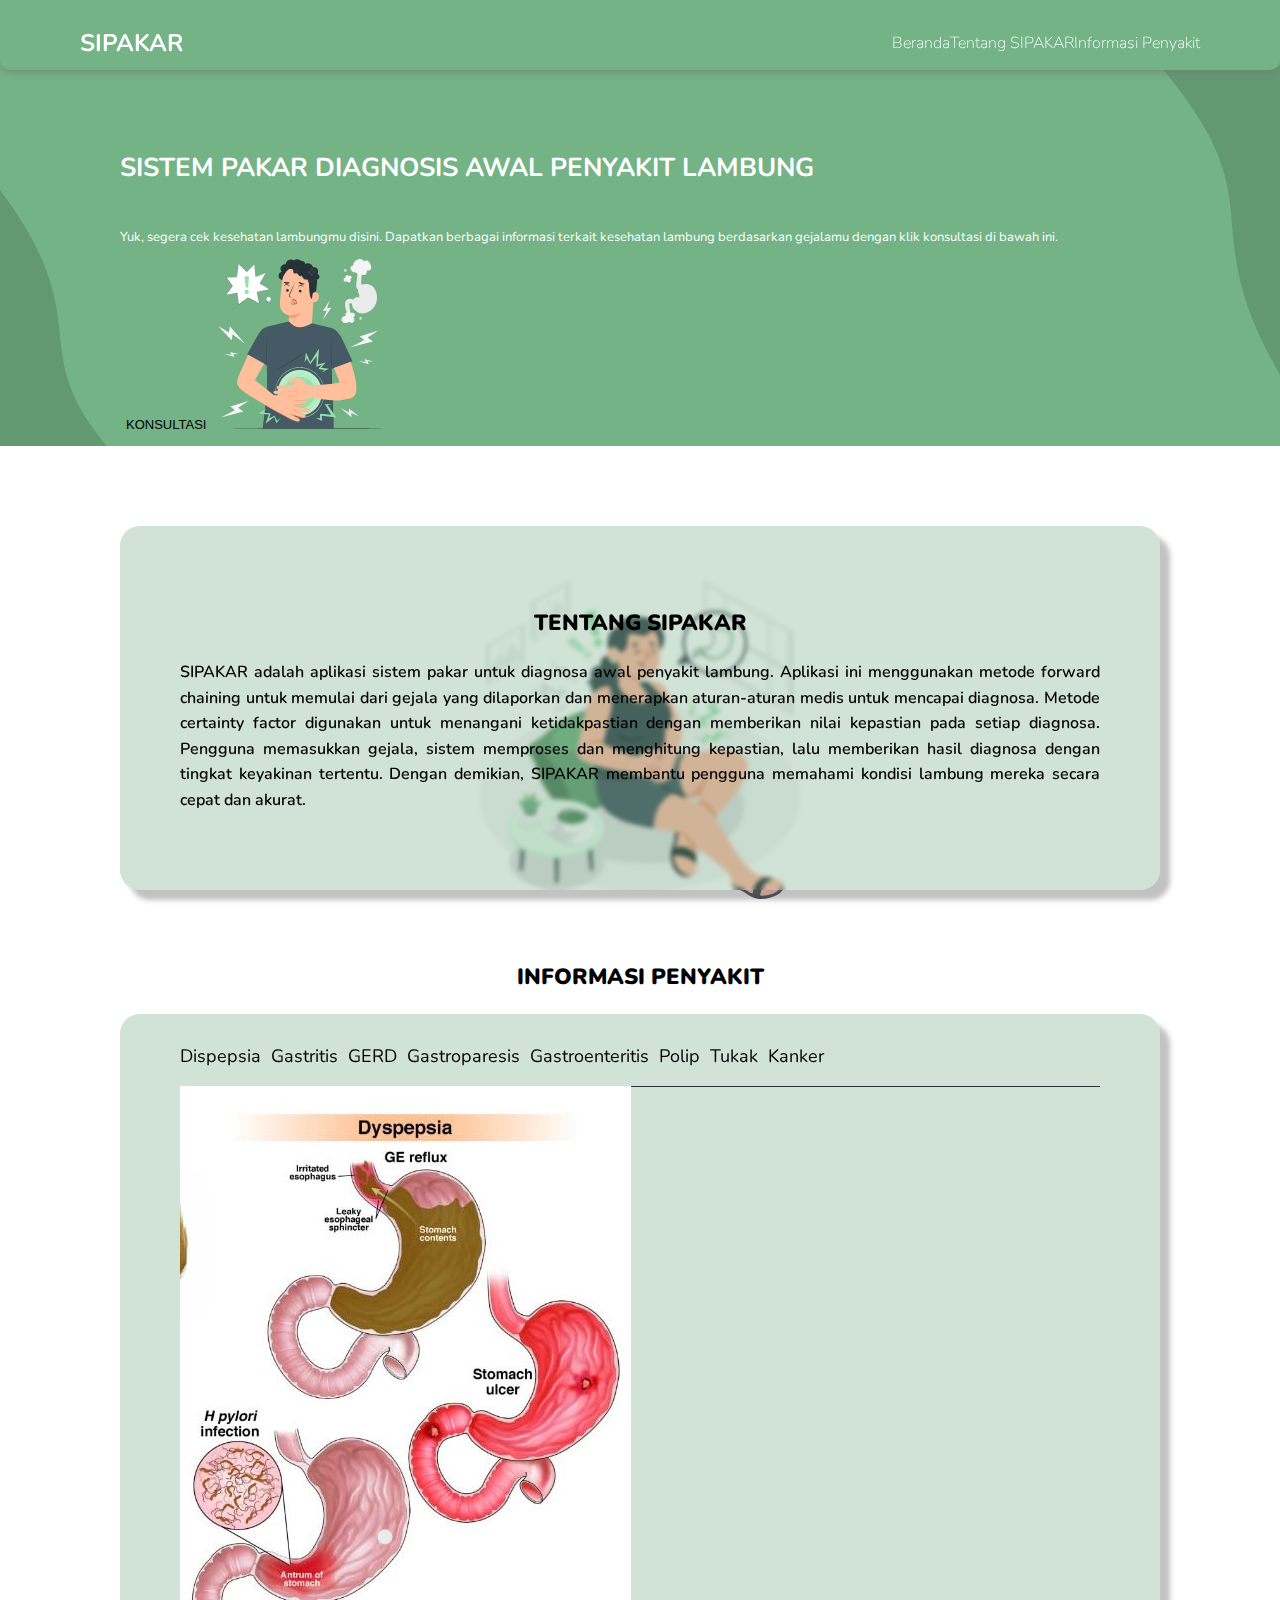
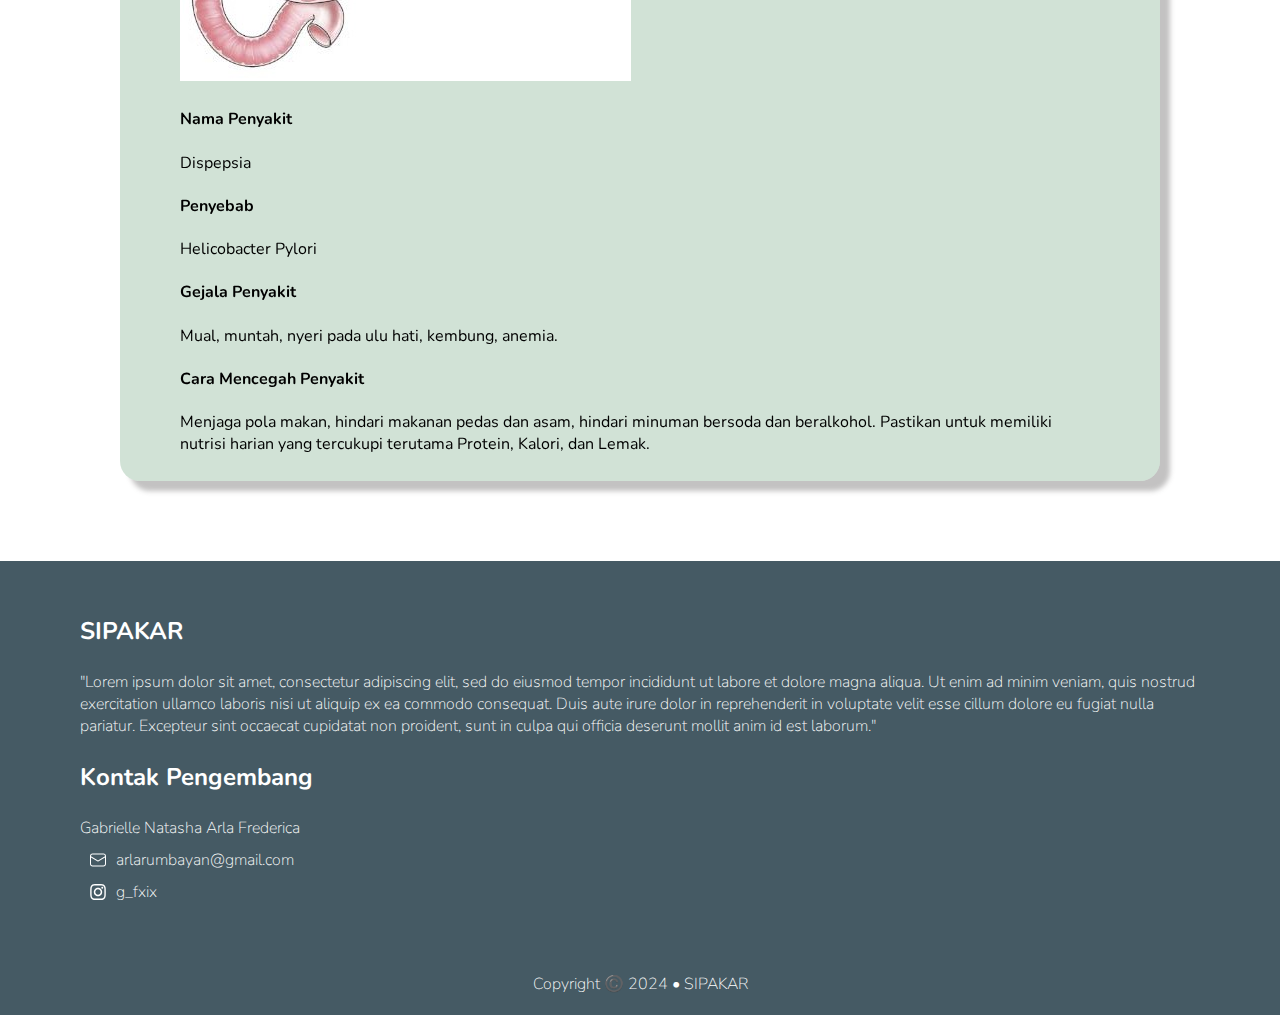
<file: index.html>
<!DOCTYPE html>
<html lang="en">
<head>
    <meta charset="UTF-8">
    <meta name="viewport" content="width=device-width, initial-scale=1.0">
    <style>
        @import url('https://fonts.googleapis.com/css2?family=Nunito:ital,wght@0,200..1000;1,200..1000&display=swap');
        </style>
    <link rel="stylesheet" href="./styles/landingPage.css">
    <title>SIPAKAR</title>
</head>
<body class="landingPage">
    <header>
        <h1>SIPAKAR</h1>
        <button id="burgerButton">
            <img src="./assets/mdi-light_menu.svg" alt="Menu">
        </button>
        <ul class="burgerMenu" id="burgerMenu">
            <li>Beranda</li>
            <hr class="custom-hr">
            <li>Tentang SIPAKAR</li>
            <hr class="custom-hr">
            <li>Informasi Penyakit</li>
        </ul>
    </header>

    <main>
        <div class="beranda">
            <h2>
                SISTEM PAKAR DIAGNOSIS AWAL PENYAKIT LAMBUNG
            </h2>
            <div>
                <p>
                    Yuk, segera cek kesehatan lambungmu disini. Dapatkan berbagai informasi terkait kesehatan lambung berdasarkan gejalamu dengan klik konsultasi di bawah ini.
                </p>
                <div>
                    <button id="btnKonsultasi">
                        <p>
                            KONSULTASI
                        </p>
                    </button>
                    <img src="./assets/pana.svg" alt="">
                </div>
            </div>
            <img src="./assets/Vector 3.svg" alt="" class="vector1">
            <img src="./assets/Vector 3 (1).svg" alt="" class="vector2">
        </div>

        <div class="ttgSIPAKAR">
            <img src="./assets/stomachache.svg" alt="" class="stomachache">
            <div class="tentang">
                <h3>
                    TENTANG SIPAKAR
                </h3>
                <p>
                    SIPAKAR adalah aplikasi sistem pakar untuk diagnosa awal penyakit lambung. Aplikasi ini menggunakan metode forward chaining untuk memulai dari gejala yang dilaporkan dan menerapkan aturan-aturan medis untuk mencapai diagnosa. Metode certainty factor digunakan untuk menangani ketidakpastian dengan memberikan nilai kepastian pada setiap diagnosa. Pengguna memasukkan gejala, sistem memproses dan menghitung kepastian, lalu memberikan hasil diagnosa dengan tingkat keyakinan tertentu. Dengan demikian, SIPAKAR membantu pengguna memahami kondisi lambung mereka secara cepat dan akurat.
                </p>
            </div>
        </div>

        <div class="infopenyakit">
            <h3>
                INFORMASI PENYAKIT
            </h3>
            <div class="barpenyakit">
                <ul class="scroll-container">
                    <li>Dispepsia</li>
                    <li>Gastritis</li>
                    <li>GERD</li>
                    <li>Gastroparesis</li>
                    <li>Gastroenteritis</li>
                    <li>Polip</li>
                    <li>Tukak</li>
                    <li>Kanker</li>
                </ul>
                <hr class="custom-hr">
                <div>
                    <div class="flex1">
                        <img src="./assets/Dispepsia.jpg" alt="">
                        <div>
                            <h4>
                                Nama Penyakit
                            </h4>
                            <p>
                                Dispepsia
                            </p>
                            <h4>
                                Penyebab
                            </h4>
                            <p>
                                Helicobacter Pylori
                            </p>
                            <h4>
                                Gejala Penyakit
                            </h4>
                            <p>
                                Mual, muntah, nyeri pada ulu hati, kembung, anemia.
                            </p>
                        </div>
                    </div>
                    <div class="flex2">
                        <h4>
                            Cara Mencegah Penyakit
                        </h4>
                        <p>
                            Menjaga pola makan, hindari makanan pedas dan asam, hindari minuman bersoda dan beralkohol. Pastikan untuk memiliki nutrisi harian yang tercukupi terutama Protein, Kalori, dan Lemak.
                        </p>
                    </div>
                </div>
            </div>
        </div>
    </main>

    <div id="overlay"></div>

    <footer>
       <div>
        <h3>SIPAKAR</h3>
        <p>
            "Lorem ipsum dolor sit amet, consectetur adipiscing elit, sed do eiusmod tempor incididunt ut labore et dolore magna aliqua. Ut enim ad minim veniam, quis nostrud exercitation ullamco laboris nisi ut aliquip ex ea commodo consequat. Duis aute irure dolor in reprehenderit in voluptate velit esse cillum dolore eu fugiat nulla pariatur. Excepteur sint occaecat cupidatat non proident, sunt in culpa qui officia deserunt mollit anim id est laborum."
        </p>
       </div>
       <div class="kontakPengembang">
        <h3>
            Kontak Pengembang
        </h3>
        <p>
            Gabrielle Natasha Arla Frederica
        </p>
        <ul>
            <li>
                <img src="./assets/icon-mail.svg" alt="">
                <p>
                    arlarumbayan@gmail.com
                </p>
            </li>
        </ul>
        <ul>
            <li>
                <img src="./assets/icon-instagram.svg" alt="">
                <p>
                    g_fxix
                </p>
            </li>
        </ul>
       </div>
       <div class="copyright">
        <p>
            Copyright ©️ 2024 • SIPAKAR 
        </p>
       </div>
    </footer>

    <script src="./functions/landingPage.js"></script>
</body>
</html>
</file>
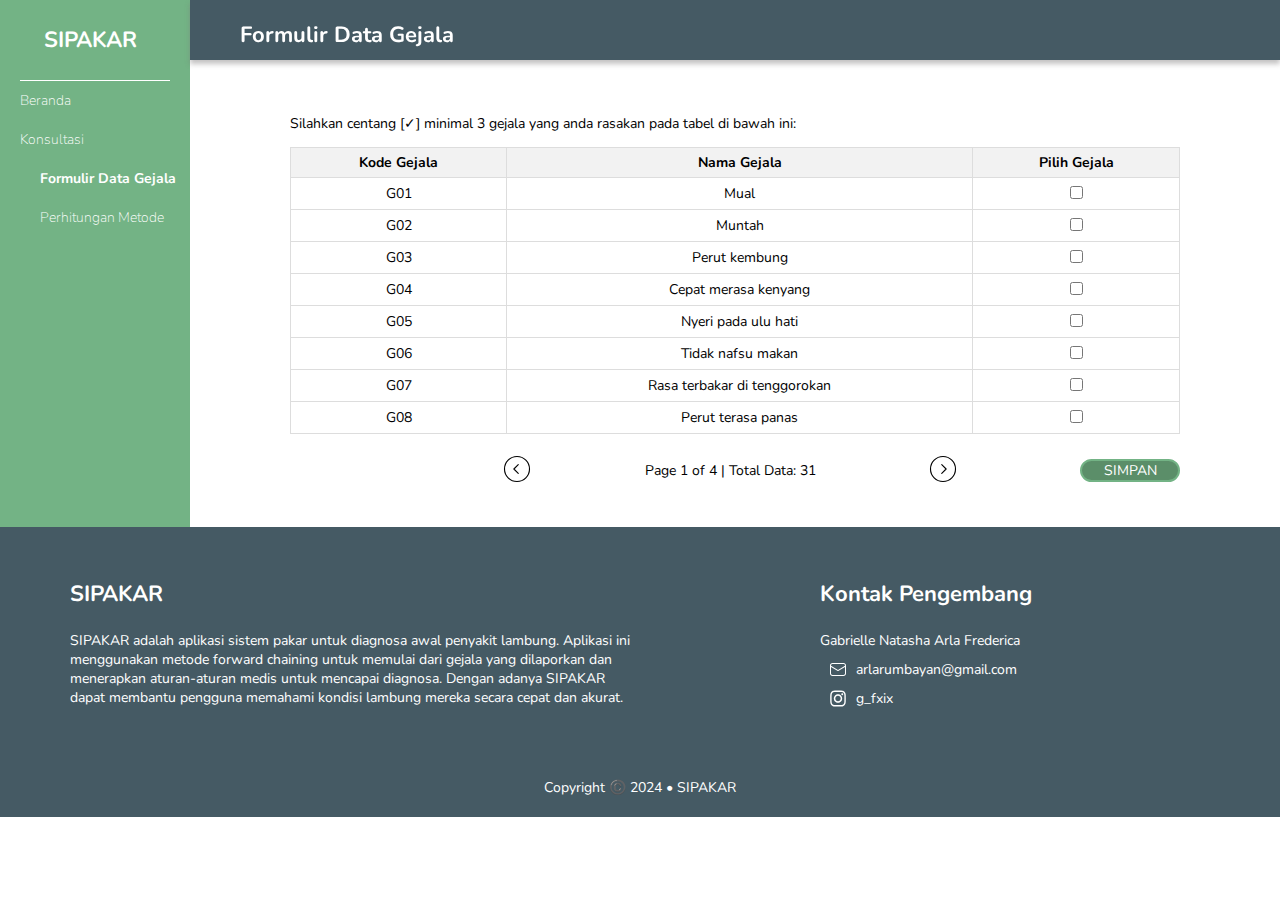
<file: formDataGejala.html>
<!DOCTYPE html>
<html lang="en">
  <head>
    <meta charset="UTF-8" />
    <meta name="viewport" content="width=device-width, initial-scale=1.0" />
    <style>
      @import url("https://fonts.googleapis.com/css2?family=Nunito:ital,wght@0,200..1000;1,200..1000&display=swap");
    </style>
    <title>Formulir Data Gejala</title>
    <link rel="stylesheet" href="./styles/formDataGejala.css" />
  </head>
  <body>
    <div class="container">
      <aside>
        <ul id="sideMenu" class="sideMenu">
          <div class="namaApk">
            <li>SIPAKAR</li>
          </div>
          <hr class="custom-hr" />
          <li class="menu-item" id="btnKeBeranda2">Beranda</li>
          <li class="menu-item" id="btnKeKonsultasi2">Konsultasi</li>
          <div class="subKonsultasi">
            <li class="menu-item" id="btnKeFormDataGejala2">
              Formulir Data Gejala
            </li>
            <li class="menu-item" id="btnKePerhitunganManual2">
              Perhitungan Metode
            </li>
          </div>
        </ul>
      </aside>

      <header>
        <button id="burgerButton">
          <img src="./assets/mdi-light_menu.svg" alt="Menu" />
        </button>
        <ul id="burgerMenu" class="burgerMenu">
          <div class="namaApk">
            <li>SIPAKAR</li>
          </div>
          <hr class="custom-hr" />
          <li class="menu-item" id="btnKeBeranda">Beranda</li>
          <li class="menu-item" id="btnKeKonsultasi">Konsultasi</li>
          <div class="subKonsultasi">
            <li class="menu-item" id="btnKeFormDataGejala">Formulir Data Gejala</li>
            <li class="menu-item" id="btnKePerhitunganManual">
              Perhitungan Metode
            </li>
          </div>
        </ul>
        <h1>Formulir Data Gejala</h1>
      </header>

      <main>
        <p>
          Silahkan centang [✓] minimal 3 gejala yang anda rasakan pada tabel di bawah ini:
        </p>
        <div>
          <table id="tabelDataGejala">
            <thead>
              <tr>
                <th>Kode Gejala</th>
                <th class="left-align">Nama Gejala</th>
                <th>Pilih Gejala</th>
              </tr>
            </thead>
            <tbody></tbody>
          </table>
          <div class="pagination">
            <button id="kosong" type="submit">SIMPAN</button>
            <button id="prev">
              <img src="./assets/iconoir_page-left.svg" alt="" />
            </button>
            <span id="paginationInfo"></span>
            
            <button id="next">
              <img src="./assets/iconoir_page-right.svg" alt="" />
            </button>
            <button id="btnKirim" type="submit">SIMPAN</button>
          </div>
        </div>
      </main>
    </div>

    <div id="overlay"></div>

    <footer>
      <div>
        <div class="isi-footer">
          <div class="footer-sipakar">
            <h3>SIPAKAR</h3>
            <p>
              SIPAKAR adalah aplikasi sistem pakar untuk diagnosa awal penyakit
              lambung. Aplikasi ini menggunakan metode forward chaining untuk
              memulai dari gejala yang dilaporkan dan menerapkan aturan-aturan
              medis untuk mencapai diagnosa. Dengan adanya SIPAKAR dapat
              membantu pengguna memahami kondisi lambung mereka secara cepat dan
              akurat.
            </p>
          </div>
          <div class="kontakPengembang">
            <h3>Kontak Pengembang</h3>
            <p>Gabrielle Natasha Arla Frederica</p>
            <ul>
              <li>
                <img src="./assets/icon-mail.svg" alt="" />
                <p>arlarumbayan@gmail.com</p>
              </li>
            </ul>
            <ul>
              <li>
                <img src="./assets/icon-instagram.svg" alt="" />
                <p>g_fxix</p>
              </li>
            </ul>
          </div>
        </div>
      </div>
      <div class="copyright">
        <p>Copyright ©️ 2024 • SIPAKAR</p>
      </div>
    </footer>

    <script src="./functions/formDataGejala.js"></script>
  </body>
</html>
</file>
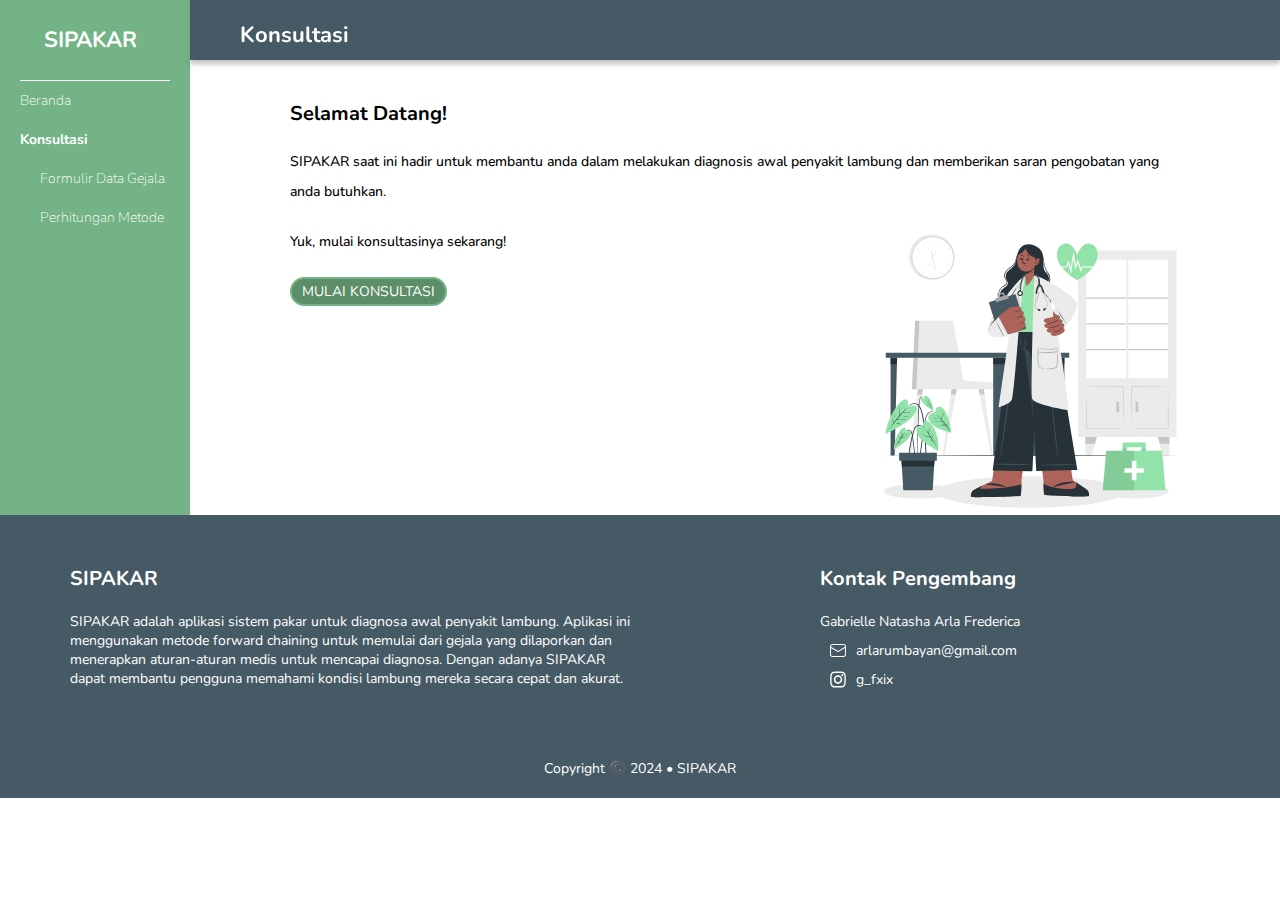
<file: konsultasi.html>
<!DOCTYPE html>
<html lang="en">
<head>
    <meta charset="UTF-8">
    <meta name="viewport" content="width=device-width, initial-scale=1.0">
    <style>
        @import url('https://fonts.googleapis.com/css2?family=Nunito:ital,wght@0,200..1000;1,200..1000&display=swap');
        </style>
    <link rel="stylesheet" href="./styles/konsultasi.css">
    <title>SIPAKAR</title>
</head>
<body>
    <div class="container">
        <aside>
            <ul id="sideMenu" class="sideMenu">
                <div class="namaApk">
                    <li>SIPAKAR</li>
                </div>
                <hr class="custom-hr">
                <li class="menu-item" id="btnKeBeranda2">Beranda</li>
                <li class="menu-item" id="btnKeKonsultasi2">Konsultasi</li>   
                <div class="subKonsultasi">
                    <li class="menu-item" id="btnKeFormDataGejala2">Formulir Data Gejala</li>
                    <li class="menu-item" id="btnKePerhitunganManual2">Perhitungan Metode</li>
                </div>
            </ul>
        </aside>
        
        <header>
            <button id="burgerButton">
                <img src="./assets/mdi-light_menu.svg" alt="Menu">
            </button>
            <ul id="burgerMenu" class="burgerMenu">
                <div class="namaApk">
                    <li>SIPAKAR</li>
                </div>
                <hr class="custom-hr">
                <li class="menu-item" id="btnKeBeranda">Beranda</li>
                <li class="menu-item" id="btnKeKonsultasi">Konsultasi</li>   
                <div class="subKonsultasi">
                    <li class="menu-item" id="btnKeFormDataGejala">Formulir Data Gejala</li>
                    <li class="menu-item" id="btnKePerhitunganManual">Perhitungan Metode</li>
                </div>
            </ul>
            <h1>Konsultasi</h1>
        </header>

        <main>
            <div class="main-body">
                <h2>
                    Selamat Datang!
                </h2>
                <div class="main">
                    <div>
                        <img src="./assets/cuate.svg" alt="">
                    </div>
                    <p>
                        SIPAKAR saat ini hadir untuk membantu anda dalam melakukan diagnosis awal penyakit lambung dan memberikan saran pengobatan yang anda butuhkan.
                    </p>
                    <p>
                        Yuk, mulai konsultasinya sekarang! 
                    </p>
                    <div id="btnKonsultasi" class="button-container">
                        <button class="submit" type="submit">MULAI KONSULTASI</button>
                    </div>
                </div>
                <div class="main2">
                    <p>
                        SIPAKAR saat ini hadir untuk membantu anda dalam melakukan diagnosis awal penyakit lambung dan memberikan saran pengobatan yang anda butuhkan.
                    </p>
                    <div class="isi-main2">
                        <div class="isi-main3"> 
                            <p>
                                Yuk, mulai konsultasinya sekarang! 
                            </p>
                            <div id="btnKonsultasi2" class="button-container">
                                <button class="submit" type="submit">MULAI KONSULTASI</button>
                            </div>
                        </div>
                        <div>
                            <img src="./assets/cuate.svg" alt="">
                        </div>
                    </div>
                </div>
            </div>
        </main>
    </div>

    <div id="overlay"></div>

    <footer>
        <div>
         <div class="isi-footer">
            <div class="footer-sipakar">
             <h3>SIPAKAR</h3>
             <p>
                 SIPAKAR adalah aplikasi sistem pakar untuk diagnosa awal penyakit lambung. Aplikasi ini menggunakan metode forward chaining untuk memulai dari gejala yang dilaporkan dan menerapkan aturan-aturan medis untuk mencapai diagnosa. Dengan adanya SIPAKAR dapat membantu pengguna memahami kondisi lambung mereka secara cepat dan akurat.
             </p>
            </div>
             <div class="kontakPengembang">
                 <h3>
                     Kontak Pengembang
                 </h3>
                 <p>
                     Gabrielle Natasha Arla Frederica
                 </p>
                 <ul>
                     <li>
                         <img src="./assets/icon-mail.svg" alt="">
                         <p>
                             arlarumbayan@gmail.com
                         </p>
                     </li>
                 </ul>
                 <ul>
                     <li>
                         <img src="./assets/icon-instagram.svg" alt="">
                         <p>
                             g_fxix
                         </p>
                     </li>
                 </ul>
             </div>
         </div>
        </div>
        <div class="copyright">
         <p>
             Copyright ©️ 2024 • SIPAKAR 
         </p>
        </div>
     </footer>

    <script src="./functions/konsultasi.js"></script>
</body>
</html>
</file>
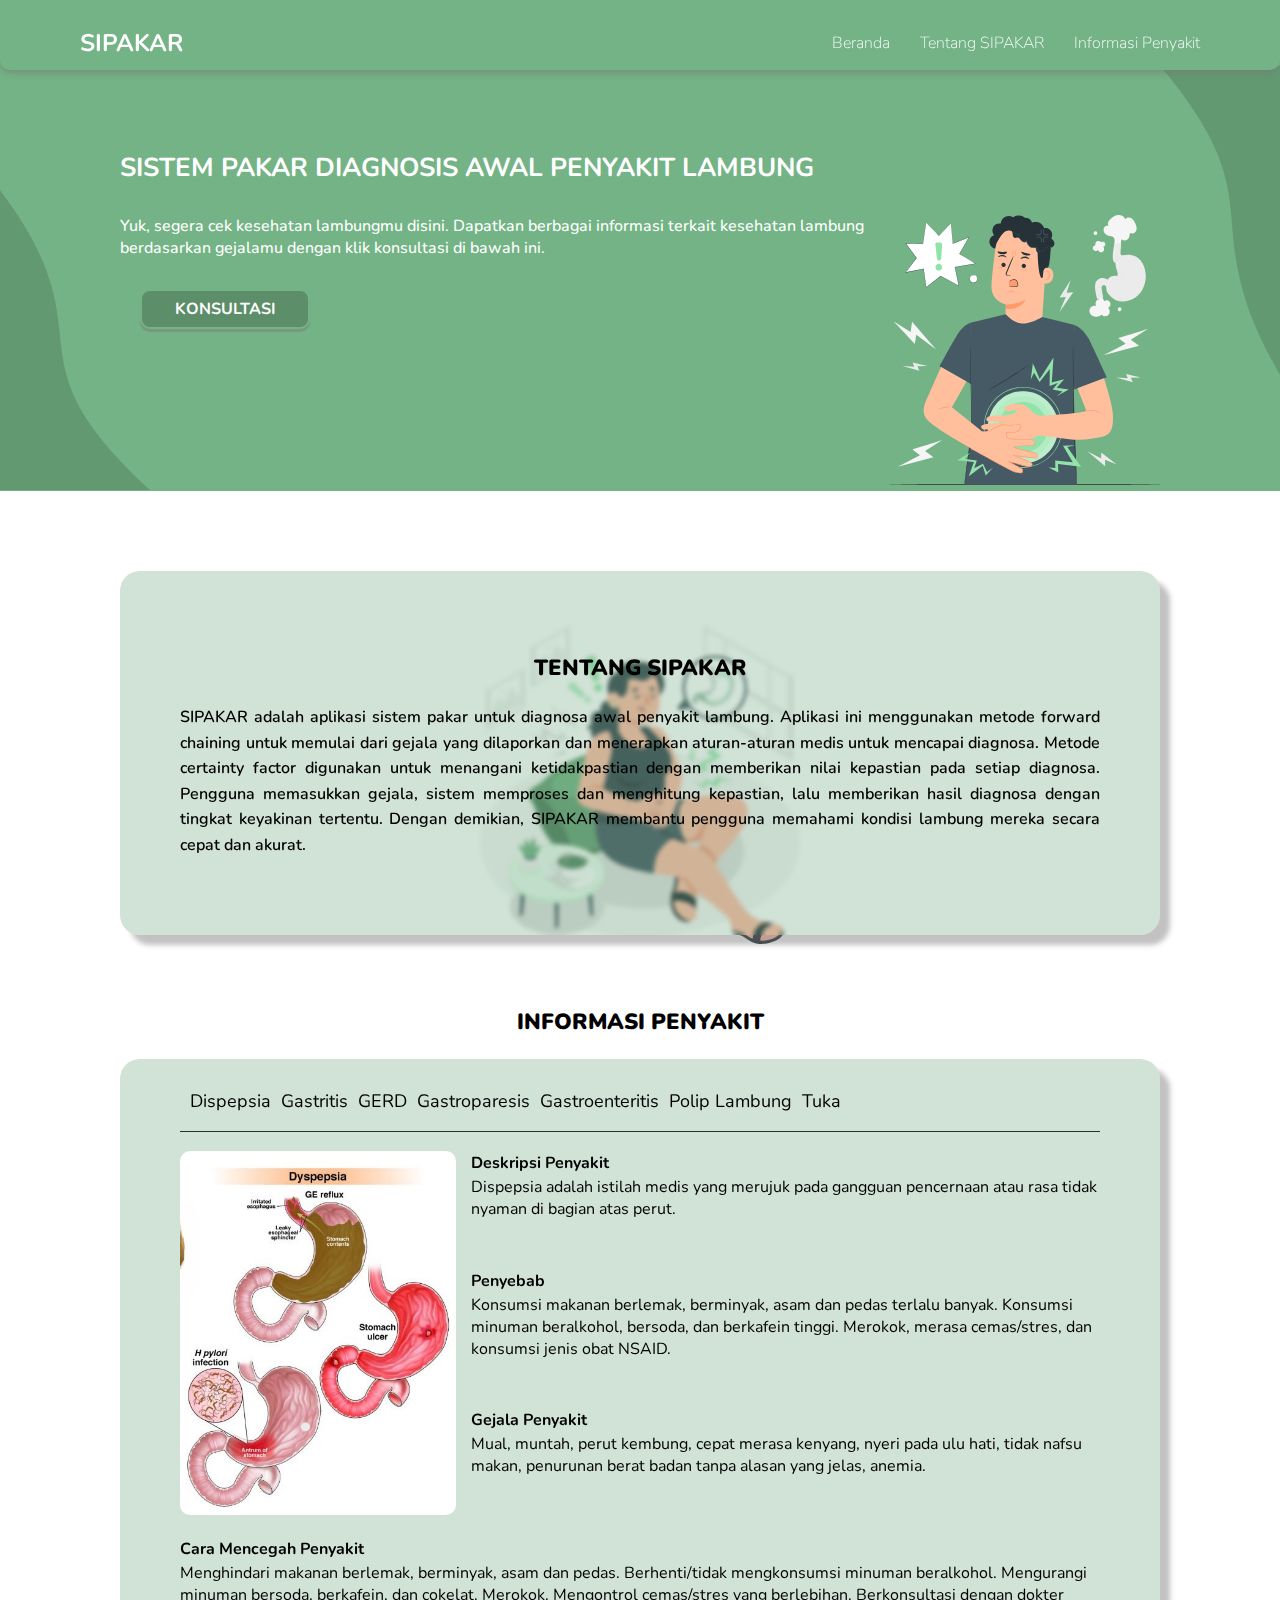
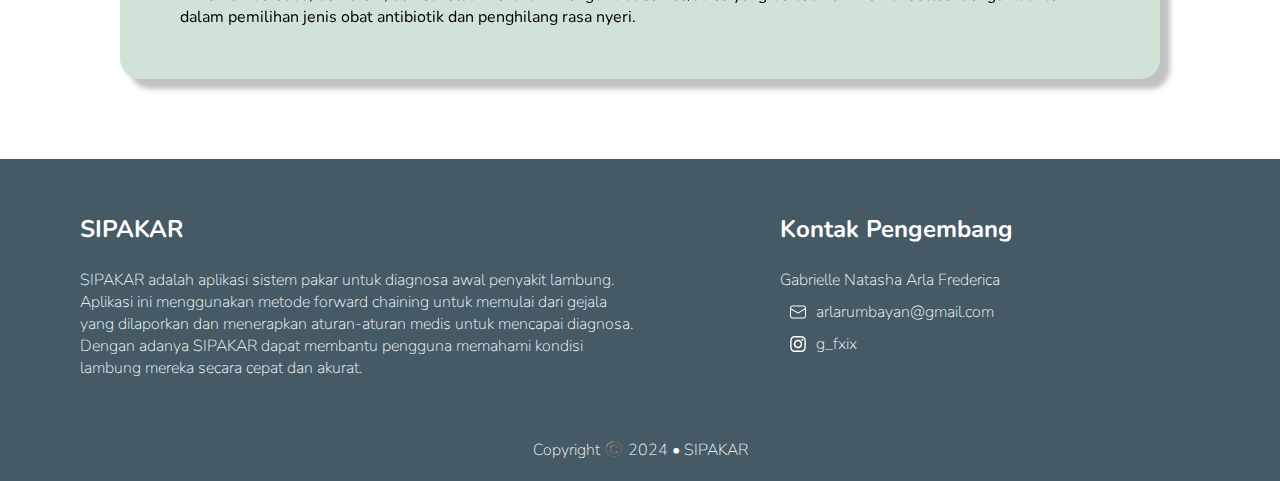
<file: landingPage.html>
<!DOCTYPE html>
<html lang="en">
<head>
    <meta charset="UTF-8">
    <meta name="viewport" content="width=device-width, initial-scale=1.0">
    <style>
        @import url('https://fonts.googleapis.com/css2?family=Nunito:ital,wght@0,200..1000;1,200..1000&display=swap');
        </style>
    <link rel="stylesheet" href="./styles/landingPage.css">
    <title>SIPAKAR</title>
</head>
<body class="landingPage">
    <header>
        <h1>SIPAKAR</h1>
        <button id="burgerButton">
            <img src="./assets/mdi-light_menu.svg" alt="Menu">
        </button>
        <ul class="burgerMenu" id="burgerMenu">
            <a href="#beranda">
                <li>Beranda</li>
            </a>
            <hr class="custom-hr">
            <a href="#ttgSIPAKAR">
                <li>Tentang SIPAKAR</li>
            </a>
            <hr class="custom-hr">
            <a href="#infopenyakit">
                <li>Informasi Penyakit</li>
            </a>
        </ul>
    </header>

    <main>
        <div id="beranda" class="beranda">
            <h2>
                SISTEM PAKAR DIAGNOSIS AWAL PENYAKIT LAMBUNG
            </h2>
            <div class="mobile">
                <p>
                    Yuk, segera cek kesehatan lambungmu disini. Dapatkan berbagai informasi terkait kesehatan lambung berdasarkan gejalamu dengan klik konsultasi di bawah ini.
                </p>
                <div>
                    <button id="btnKonsultasi">
                        <p>
                            KONSULTASI
                        </p>
                    </button>
                    <img src="./assets/pana.svg" alt="">
                </div>
            </div>
            <div class="web">
                <div class="web-body">
                    <p>
                        Yuk, segera cek kesehatan lambungmu disini. Dapatkan berbagai informasi terkait kesehatan lambung berdasarkan gejalamu dengan klik konsultasi di bawah ini.
                    </p>
                    <button id="btnKonsultasi2">
                        <p>
                            KONSULTASI
                        </p>
                    </button>
                </div>
                <div>
                    <img src="./assets/pana.svg" alt="">
                </div>
            </div>
            <img src="./assets/Vector 3.svg" alt="" class="vector1">
            <img src="./assets/Vector 3 (1).svg" alt="" class="vector2">
        </div>

        <div id="ttgSIPAKAR" class="ttgSIPAKAR">
            <img src="./assets/stomachache.svg" alt="" class="stomachache">
            <div class="tentang">
                <h3>
                    TENTANG SIPAKAR
                </h3>
                <p>
                    SIPAKAR adalah aplikasi sistem pakar untuk diagnosa awal penyakit lambung. Aplikasi ini menggunakan metode forward chaining untuk memulai dari gejala yang dilaporkan dan menerapkan aturan-aturan medis untuk mencapai diagnosa. Metode certainty factor digunakan untuk menangani ketidakpastian dengan memberikan nilai kepastian pada setiap diagnosa. Pengguna memasukkan gejala, sistem memproses dan menghitung kepastian, lalu memberikan hasil diagnosa dengan tingkat keyakinan tertentu. Dengan demikian, SIPAKAR membantu pengguna memahami kondisi lambung mereka secara cepat dan akurat.
                </p>
            </div>
        </div>

        <div id="infopenyakit" class="infopenyakit">
            <h3>
                INFORMASI PENYAKIT
            </h3>
            <div class="barpenyakit">
                <ul class="scroll-container">
                    <a href=""></a>
                    <li onclick="showInfo('dispepsia')">Dispepsia</li>
                    <li onclick="showInfo('gastritis')">Gastritis</li>
                    <li onclick="showInfo('gerd')">GERD</li>
                    <li onclick="showInfo('gastroparesis')">Gastroparesis</li>
                    <li onclick="showInfo('gastroenteritis')">Gastroenteritis</li>
                    <li onclick="showInfo('polipLambung')">Polip Lambung</li>
                    <li onclick="showInfo('tukakLambung')">Tukak Lambung</li>
                    <li onclick="showInfo('kankerLambung')">Kanker Lambung</li>
                </ul>
                <hr class="custom-hr">
                <div>
                    <div class="grid">
                        <div class="item1">
                            <img id="disease-image" src="./assets/Dispepsia.jpg" alt="">
                        </div>
                        <div class="item2">
                            <h4>
                                Deskripsi Penyakit
                            </h4>
                            <p id="disease-desc">
                                Dispepsia adalah istilah medis yang merujuk pada gangguan pencernaan atau rasa tidak nyaman di bagian atas perut.
                            </p>
                        </div>
                        <div class="item3">
                            <h4>
                                Penyebab
                            </h4>
                            <p id="disease-cause">
                                Konsumsi makanan berlemak, berminyak, asam dan pedas terlalu banyak. Konsumsi minuman beralkohol, bersoda, dan berkafein tinggi. Merokok, merasa cemas/stres, dan konsumsi jenis obat NSAID.
                            </p>
                        </div>
                        <div class="item4">
                            <h4>
                                Gejala Penyakit
                            </h4>
                            <p id="disease-symptoms">
                                Mual, muntah, perut kembung, cepat merasa kenyang, nyeri pada ulu hati, tidak nafsu makan, penurunan berat badan tanpa alasan yang jelas, anemia.
                            </p>
                        </div>
                        <div class="item5">
                            <h4>
                                Cara Mencegah Penyakit
                            </h4>
                            <p id="disease-prevention">
                                Menghindari makanan berlemak, berminyak, asam dan pedas. Berhenti/tidak mengkonsumsi minuman beralkohol. Mengurangi minuman bersoda, berkafein, dan cokelat. Merokok. Mengontrol cemas/stres yang berlebihan. Berkonsultasi dengan dokter dalam pemilihan jenis obat antibiotik dan penghilang rasa nyeri.
                            </p>
                        </div>
                    </div>
                </div>
            </div>
        </div>
    </main>

    <div id="overlay"></div>

    <footer>
       <div>
        <div class="isi-footer">
           <div class="footer-sipakar">
            <h3>SIPAKAR</h3>
            <p>
                SIPAKAR adalah aplikasi sistem pakar untuk diagnosa awal penyakit lambung. Aplikasi ini menggunakan metode forward chaining untuk memulai dari gejala yang dilaporkan dan menerapkan aturan-aturan medis untuk mencapai diagnosa. Dengan adanya SIPAKAR dapat membantu pengguna memahami kondisi lambung mereka secara cepat dan akurat.
            </p>
           </div>
            <div class="kontakPengembang">
                <h3>
                    Kontak Pengembang
                </h3>
                <p>
                    Gabrielle Natasha Arla Frederica
                </p>
                <ul>
                    <li>
                        <img src="./assets/icon-mail.svg" alt="">
                        <p>
                            arlarumbayan@gmail.com
                        </p>
                    </li>
                </ul>
                <ul>
                    <li>
                        <img src="./assets/icon-instagram.svg" alt="">
                        <p>
                            g_fxix
                        </p>
                    </li>
                </ul>
            </div>
        </div>
       </div>
       <div class="copyright">
        <p>
            Copyright ©️ 2024 • SIPAKAR 
        </p>
       </div>
    </footer>

    <script src="./functions/landingPage.js"></script>
</body>
</html>
</file>
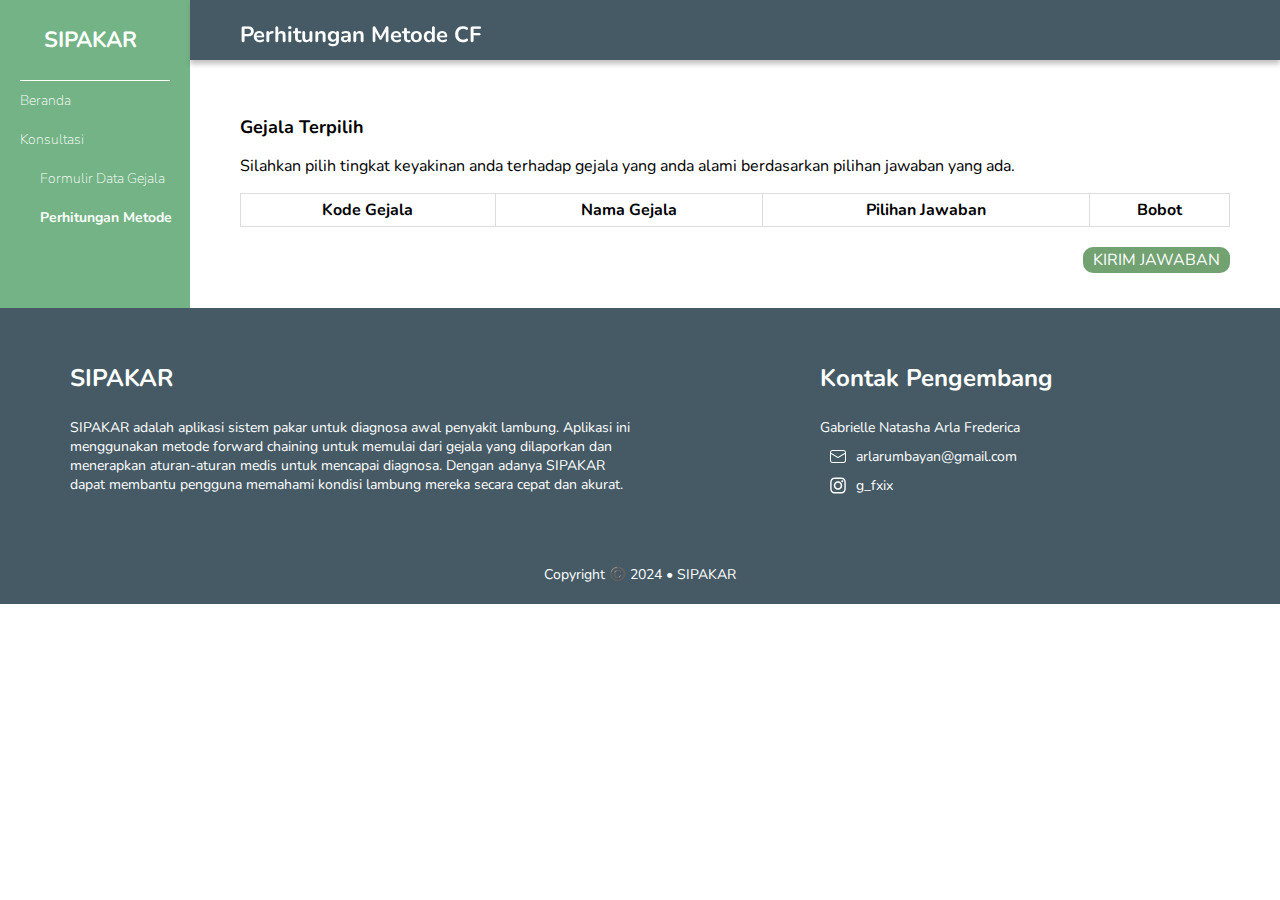
<file: perhitunganMetode.html>
<!DOCTYPE html>
<html lang="en">
<head>
    <meta charset="UTF-8">
    <meta name="viewport" content="width=device-width, initial-scale=1.0">
    <style>
        @import url('https://fonts.googleapis.com/css2?family=Nunito:ital,wght@0,200..1000;1,200..1000&display=swap');
    </style>
    <link rel="stylesheet" href="./styles/perhitunganMetode.css">
    <title>Perhitungan Metode</title>
</head>
<body>
    <div class="container">
        <aside>
            <ul id="sideMenu" class="sideMenu">
                <div class="namaApk">
                    <li>SIPAKAR</li>
                </div>
                <hr class="custom-hr">
                <li class="menu-item" id="btnKeBeranda2">Beranda</li>
                <li class="menu-item" id="btnKeKonsultasi2">Konsultasi</li>   
                <div class="subKonsultasi">
                    <li class="menu-item" id="btnKeFormDataGejala2">Formulir Data Gejala</li>
                    <li class="menu-item" id="btnKePerhitunganManual2">Perhitungan Metode</li>
                </div>
            </ul>
        </aside>
        
        <header>
            <button id="burgerButton">
                <img src="./assets/mdi-light_menu.svg" alt="Menu">
            </button>
            <ul id="burgerMenu" class="burgerMenu">
                <div class="namaApk">
                    <li>SIPAKAR</li>
                </div>
                <hr class="custom-hr">
                <li class="menu-item" id="btnKeBeranda">Beranda</li>
                <li class="menu-item" id="btnKeKonsultasi">Konsultasi</li>   
                <div class="subKonsultasi">
                    <li class="menu-item" id="btnKeFormDataGejala">Formulir Data Gejala</li>
                    <li class="menu-item" id="btnKePerhitunganManual">Perhitungan Metode</li>
                </div>
            </ul>
            <h1>Perhitungan Metode CF</h1>
        </header>

        <main>
            <h2>Gejala Terpilih</h2>
            <p>Silahkan pilih tingkat keyakinan anda terhadap gejala yang anda alami berdasarkan pilihan jawaban yang ada.</p>
            <table id="selectedGejalaTable">
                <thead>
                    <tr>
                        <th>Kode Gejala</th>
                        <th>Nama Gejala</th>
                        <th>Pilihan Jawaban</th>
                        <th>Bobot</th>
                    </tr>
                </thead>
                <tbody></tbody>
            </table>
            <div class="kirim">
                <button id="submitJawabanBtn">KIRIM JAWABAN</button>
            </div>
            <div id="cfSection" class="hidden" >
                <hr class="custom-hr2">
                <h2>Perhitungan Metode Certainty Factor</h2>
                <p>
                    Berikut ini merupakan tahap perhitungan metode Certainty Factor yang digunakan untuk mencari hasil diagnosis awal penyakit lambung berdasarkan gejala yang dirasakan oleh pengguna. Hasil perhitungan metode dapat dilihat pada tabel di bawah ini.
                </p>
                <div class="pagination2">
                    <button id="btnLihatHasil" type="submit">LIHAT HASIL DIAGNOSIS AWAL</button>
                </div>
                <div id="tablesContainer"></div>
                <div id="popup" class="popup">
                    <div class="popup-content">
                        <span class="close">&times;</span>
                        <h2>Diagnosis Awal</h2>
                        <p id="diagnosisResult"></p>
                        <h3>Saran Penanganan</h3>
                        <p>Berikut ini merupakan saran penanganan yang dapat dilakukan untuk mengatasi gejala yang anda alami:</p>
                        <ul id="treatmentAdvice"></ul>
                        <h3>Saran Pencegahan</h3>
                        <p id="preventionAdvice"></p>
                        <p>Segera hubungi tenaga medis atau kunjungi Rumah Sakit terdekat untuk penanganan lebih lanjut.</p>
                    </div>
                </div>
            </div>
        </main>
    </div>

    <div id="overlay"></div>

    <footer>
        <div>
         <div class="isi-footer">
            <div class="footer-sipakar">
             <h3>SIPAKAR</h3>
             <p>
                 SIPAKAR adalah aplikasi sistem pakar untuk diagnosa awal penyakit lambung. Aplikasi ini menggunakan metode forward chaining untuk memulai dari gejala yang dilaporkan dan menerapkan aturan-aturan medis untuk mencapai diagnosa. Dengan adanya SIPAKAR dapat membantu pengguna memahami kondisi lambung mereka secara cepat dan akurat.
             </p>
            </div>
             <div class="kontakPengembang">
                 <h3>
                     Kontak Pengembang
                 </h3>
                 <p>
                     Gabrielle Natasha Arla Frederica
                 </p>
                 <ul>
                     <li>
                         <img src="./assets/icon-mail.svg" alt="">
                         <p>
                             arlarumbayan@gmail.com
                         </p>
                     </li>
                 </ul>
                 <ul>
                     <li>
                         <img src="./assets/icon-instagram.svg" alt="">
                         <p>
                             g_fxix
                         </p>
                     </li>
                 </ul>
             </div>
         </div>
        </div>
        <div class="copyright">
         <p>
             Copyright ©️ 2024 • SIPAKAR 
         </p>
        </div>
    </footer>
    <script src="./functions/perhitunganMetode.js"></script>
</body>
</html>
</file>
<file: styles/landingPage.css>
/* Style untuk Halaman Landing Page */
body {
    font-family: "Nunito", "sans-serif";
    margin: 100px 0px 0px 0px;
    padding: 0;
    background-color: #73B385;
}

/* Style untuk Header */
header {
    position: fixed;
    height: 40px;
    display: flex;
    background-color: #73B385;
    color: white;
    align-items: center;
    justify-content: space-between;
    padding: 10px 30px 0px 30px;
    z-index: 100;
    box-shadow: 0px 4px 5px 0px #79767672;
    border-radius: 0 0 10px 10px;
    transition: height 0.3s;
    top: 0;
    left: 0;
    right: 0;
}

h1 {
    font-size: 14px;
}

button {
    background-color:  rgb(102, 159, 118, 0);
    border-style: none;
    cursor: pointer;
}

button img {
    width: 25px;
    height: auto;
}

.burgerMenu {
    list-style: none;
    padding: 0;
    margin: 0;
    display: none;
    background-color: #73B385;
    backdrop-filter: blur(2px);
    position: absolute;
    top: 45px;
    right: 0px;
    width: 130px;
    border: 1px solid #5B8E69;
    border-radius: 10px 0px 0px 10px;
    box-shadow: 0px 3px 2px 0px #79767672;
}

.burgerMenu li {
    padding: 10px 30px 10px 5px;
    text-align: right;
    font-size: 10px;
    font-weight: lighter;
    border-radius: 10px 0px 0px 10px;
}

.burgerMenu a {
    text-decoration: none;
    color: white;
}

.burgerMenu hr {
    border: none;
    height: 0.5px;
    width: 90px;
    background-color: #5B8E69;
    margin: 0 auto;
}

.burgerMenu li:hover {
    background-color:rgb(102, 159, 118, 1);
    font-weight: 700;
}

.burgerMenu li a {
    text-decoration: none;
    color: white;
    display: block;
}

.burgerMenu.active {
    display: block; /* Display menu when active class is added */
}

#overlay {
    position: fixed;
    top: 0;
    left: 0;
    width: 100%;
    height: 100%;
    background: rgba(115, 179, 133, 0.5px); /* Semi-transparent background */
    backdrop-filter: blur(2px); /* Apply blur effect */
    z-index: 5; /* Behind the content and menu */
    display: none; /* Initially hidden */
}

#overlay.active {
    display: block; /* Show overlay when active class is added */
}

ul {
    display: none;
}

nav {
    display: none;
}

/* Style untuk Beranda */
.beranda > .web {
    display: none;
}

.beranda {
    width: auto;
    display: flex;
    flex-direction: column;
    background-color: #73B385;
    color: white;
    padding: 0 30px 0 30px;
    gap: 15px;
}

.beranda h2 {
    font-size: 14px;
    margin: 0;
}

.mobile {
    display: flex;
    flex-direction: column;
    gap: 10px;
}

.mobile div {
    display: flex;
    flex-direction: row;
    justify-content: space-between;
}

.mobile p {
    padding-right: 20px;
    font-size: 9px;
    margin: 0;
}

.mobile button {
    width: 90px;
    height: 24px;
    background-color: #5B8E69;
    border-radius: 10px;
    font-family: "Nunito", "sans-serif";
    font-weight: bold;
    border-color: #73B385;
    color: white;
    box-shadow: 0px 3px 1px 0px #79767672;
    border-style: solid;
    margin-left: 20px;
}

#btnKonsultasi:hover {
    background-color: #6fa064;
}

.mobile div button p {
    padding: 0;
}

.mobile div img {
    position: static;
    align-self: flex-end;
    width: 130px;
}

.vector1 {
    position: absolute;
    width: 90px;
    top: 160px;
    left: 0%;
}

.vector2 {
    position: absolute;
    width: 80px;
    top: 45px;
    right: 0%;
}

/* Style untuk Tentang SIPAKAR */
.ttgSIPAKAR {
    display: flex;
    flex-direction: column;
    align-items: center;
    background-color: white;
    color: black;
    padding: 20px 20px 0px 20px;
    position: relative;
    text-align: center;
}

.tentang {
    box-shadow: 10px 10px 5px 0px #79767672;
}

.ttgSIPAKAR img.stomachache {
    position: absolute;
    top: 25%;
    left: 50%;
    transform: translateX(-50%);
    z-index: 1;
    width: 150px;
    height: auto;
}

.ttgSIPAKAR div {
    position: relative;
    z-index: 2; 
    background-color: rgb(102, 159, 118, 0.3);
    backdrop-filter: blur(2px);
    border-radius: 20px;
    padding: 25px;
}

.ttgSIPAKAR h3 {
    font-size: 12px;
    font-weight: 900;
}

.ttgSIPAKAR p {
    font-size: 8px;
    text-align: justify;
    font-weight: 600;
    line-height: 160%;
}


/* Style untuk Informasi Penyakit */
.infopenyakit {
    display: flex;
    flex-direction: column;
    align-items: center;
    background-color: white;
    color: black;
    padding: 20px;
}

.infopenyakit h3 {
    font-size: 12px;
    font-weight: 900;
}

.barpenyakit {
    z-index: 2; 
    background-color: rgb(102, 159, 118, 0.3);
    backdrop-filter: blur(2px);
    border-radius: 20px;
    padding: 0px 20px;
    box-shadow: 10px 10px 5px 0px #79767672;
}

.barpenyakit ul {
    display: flex;
    list-style-type: none;
    gap: 10px;
    font-size: 8px;
    width: 240px;
    height: fit-content;
    overflow-x: scroll;
    margin-top: 20px;
    padding: 0;
}

.barpenyakit ul::-webkit-scrollbar {
    display: none;
}

.barpenyakit ul li {
    width: fit-content;
    height: fit-content;
    align-content: center;
    text-wrap: nowrap;
}

.barpenyakit ul li:hover {
    color: white;
    font-weight: bold;
    background-color: #73B385;
    border-radius: 5px;
    padding: 0px 5px;
}

.custom-hr {
    border: none;
    height: 0.5px;
    width: auto;
    background-color: #263238;
    margin: 0 auto;
}

.grid {
    display: grid;
    grid-template-columns: auto auto;
    grid-template-rows: auto auto auto auto;
    grid-auto-rows: 1fr;
    gap: 0px 10px;
    width: 100%;
    height: 80%;
    padding: 10px 0px 30px;
}

.grid h4, .grid p {
    padding: 1px 0px;
    font-size: 7px;
    margin: 0;
}

.item1 {
    grid-column: 1 / 2;
    grid-row: 1 / 4;
    width: fit-content;
}

.item1 img {
    width: 100%;
    height: auto;
    border-radius: 5px;
}

.item2 {
    grid-column: 2 / 3;
    grid-row: 1 / 2;
    height: fit-content;
}

.item3 {
    grid-column: 2 / 3;
    grid-row: 2 / 3;
    height: fit-content;
}

.item4 {
    grid-column: 2 / 3;
    grid-row: 3 / 4;
    height: fit-content;
}

.item5 {
    grid-column: 1 / 3;
    grid-row: 4 / 5;
}

.item5 h4 {
    margin-top: 9px;
}

/* Style untuk Footer */
footer {
    background-color: #455a64;
    color: white;
    padding:  30px 30px 20px;
}

footer h3 {
    font-size: 12px;
}

footer p {
    font-size: 9px;
    margin: auto;
    font-weight: 100;
}

footer ul {
    display: flex;
    list-style-type: none;
    padding: 0%;
    margin: 10px;
}

footer ul li {
    display: flex;
    gap: 10px;
}

.kontakPengembang {
    padding-top: 20px;
}

.copyright {
    margin-top: 60px;
    text-align: center;
}

@media (min-width: 375px) {
    body {
        margin-top: 110px;
    }
    /* Style untuk Header */
    header {
        height: 45px;
        padding: 15px 40px 0 40px;
    }

    h1 {
        font-size: 15px;
    }

    .beranda h2 {
        font-size: 15px;
    }

    .beranda p {
        font-size: 10px;
    }

    button img {
        width: 30px;
    }

    .burgerMenu {
        top: 55px;
        width: 145px;
    }

    .burgerMenu li {
        padding: 12px 30px 12px 10px;
        font-size: 12px;
    }

    .burgerMenu hr {
        width: 105px;
    }

    /* Style untuk Beranda */
    .beranda {
        padding: 0 40px 0 40px;
    }
    
    .mobile div img {
        width: 140px;
    }
    
    .vector1 {
        position: absolute;
        width: 95px;
        top: 180px;
    }
    
    .vector2 {
        top: 55px;
    }

    /* Style untuk Tentang SIPAKAR */
    .ttgSIPAKAR {
        padding: 30px 30px 0px 30px;
    }

    .ttgSIPAKAR img.stomachache {
        top: 30%;
    }

    .ttgSIPAKAR p {
        font-size: 10px;
    }


    /* Style untuk Informasi Penyakit */
    .infopenyakit {
        padding: 30px;
    }
    
    .barpenyakit {
        padding: 0px 25px;
    }
    
    .barpenyakit ul {
        width: 257px;
        font-size: 10px;
    }
    
    .grid {
        display: grid;
        grid-template-columns: 40% auto;
        grid-template-rows: auto auto auto auto;
        grid-auto-rows: 1fr;
        gap: 1px 10px;
        width: 100%;
        height: 80%;
        padding: 15px 0px 30px;
    }
    
    .grid h4, .grid p {
        padding: 1px 0px;
        font-size: 8px;
        margin: 0;
    }

    .item5 h4 {
        margin-top: 9px;
    }

    /* Style untuk Footer */
    footer {
        padding: 40px 40px 20px;
    }
    
    footer h3 {
        font-size: 13px;
    }

    footer p {
        font-size: 10px;
    }
}

@media (min-width: 410px) {
    .barpenyakit ul {
        width: 298px;
        font-size: 10px;
    }
}

@media (min-width: 425px) {
    body {
        margin-top: 120px;
    }
    /* Style untuk Header */

    h1 {
        font-size: 16px;
    }

    /* Style untuk Beranda */
    .beranda h2 {
        font-size: 16px;
    }

    .mobile p {
        font-size: 11px;
    }

    .mobile div button {
        width: 100px;
        height: 25px;
    }

    .mobile div img {
        width: 150px;
    }

    .vector1 {
        top: 210px;
    }

    /* Style untuk Tentang SIPAKAR */
    .ttgSIPAKAR {
        padding: 40px 40px 0px;
    }

    .ttgSIPAKAR img.stomachache {
        top: 35%;
    }

    .ttgSIPAKAR h3 {
        font-size: 14px;
    }

    .ttgSIPAKAR p {
        font-size: 10px;
    }

    /* Style untuk Informasi Penyakit */
    .infopenyakit h3 {
        font-size: 14px;
    }
    
    .infopenyakit {
        padding: 40px;
    }

    .barpenyakit ul {
        width: 290px;
        font-size: 11px;
    }

    .grid {
        display: grid;
        grid-template-columns: 30% auto;
        grid-template-rows: auto auto auto auto;
        grid-auto-rows: 1fr;
        gap: 1px 10px;
        width: 100%;
        height: 80%;
        padding: 15px 0px 30px;
    }
    
    .grid h4, .grid p {
        padding: 1px 0px;
        font-size: 8px;
        margin: 0;
    }

    .item5 h4 {
        margin-top: 9px;
    }

    /* Style untuk Footer */
    footer {
        padding: 40px 40px 20px;
    }

    /* Style untuk Footer */
    footer {
        padding: 30px 40px 20px;
    }

    footer p {
        font-size: 11px;
    }
}

@media (min-width: 600px) {
    /* Style untuk Header */
    h1 {
        font-size: 18px;
    }

    /* Style untuk Beranda */
    .beranda > .mobile {
        display: none;
    }

    .beranda > .web {
        display: flex;
        flex-direction: row;
    }

    .beranda {
        padding: 0px 60px;
    }

    .beranda h2 {
        font-size: 18px;
    }

    .web-body {
        display: flex;
        flex-direction: column;
        gap: 20px;
    }

    .web p {
        font-size: 12px;
        font-weight: 500;
        margin: 0;
    }

    .web button {
        width: 110px;
        height: 30px;
        background-color: #5B8E69;
        border-radius: 10px;
        font-family: "Nunito", "sans-serif";
        font-weight: bold;
        border-color: #73B385;
        color: white;
        box-shadow: 0px 3px 1px 0px #79767672;
        border-style: solid;
        margin-left: 20px;
    }

    #btnKonsultasi2:hover {
        background-color: #6fa064;
    }

    .web-body button p {
        padding: 0;
        font-size: 12px;
        font-weight: bold;
    }

    .web div img {
        width: 200px;
    }

    .vector1 {
        position: absolute;
        width: 120px;
        top: 160px;
        left: 0%;
    }

    .vector2 {
        position: absolute;
        width: 110px;
        top: 55px;
        right: 0%;
    }

    /* Style untuk Tentang SIPAKAR */
    .ttgSIPAKAR {
        padding: 40px 60px 0px;
    }

    .ttgSIPAKAR img.stomachache {
        top: 30%;
        width: 30%;
    }

    .ttgSIPAKAR h3 {
        font-size: 16px;
    }

    .ttgSIPAKAR p {
        font-size: 12px;
    }

    /* Style untuk Informasi Penyakit */
    .infopenyakit {
        padding: 40px 60px;
    }

    .infopenyakit h3 {
        font-size: 16px;
    }
    
    .barpenyakit ul {
        width: 420px;
        font-size: 15px;
    }

    .grid {
        display: grid;
        grid-template-columns: 30% auto;
        grid-template-rows: auto auto auto auto;
        grid-auto-rows: 1fr;
        gap: 2px 15px;
        width: 100%;
        height: 80%;
        padding: 20px 0px 40px;
    }
    
    .grid h4, .grid p {
        padding: 1px 0px;
        font-size: 12px;
        margin: 0;
    }

    .item1 img {
        border-radius: 10px;
    }

    .item5 h4 {
        margin-top: 10px;
    }

    /* Style untuk Footer */
    footer {
        padding: 40px 40px 20px;
    }

    /* Style untuk Footer */
    footer h3 {
        font-size: 16px;
    }

    footer p {
        font-size: 12px;
    }
}

@media (min-width: 667px) {
    /* Style untuk Header */
    header h1 {
        font-size: 20px;
    }

    /* Style untuk Beranda */
    .beranda {
        padding: 0px 70px;
    }

    .beranda h2 {
        font-size: 20px;
    }

    .beranda p {
        font-size: 13px;
    }

    #btnKonsultasi2 {
        width: 130px;
    }

    #btnKonsultasi2 p {
        font-size: 14px;
    }

    .vector2 {
        width: 90px;
    }

    /* Style untuk Tentang SIPAKAR */
    .ttgSIPAKAR {
        padding: 40px 70px 0px;
    }

    .ttgSIPAKAR div {
        padding: 40px;
    }

    .ttgSIPAKAR p {
        font-size: 12px;
    }

    /* Style untuk Informasi Penyakit */
    .infopenyakit {
        padding: 40px 70px;
    }

    .barpenyakit ul {
        width: 470px;
    }

    .grid {
        display: grid;
        grid-template-columns: 30% auto;
        grid-template-rows: auto auto auto auto;
        grid-auto-rows: 1fr;
        gap: 2px 15px;
        width: 100%;
        height: 80%;
        padding: 20px 0px 40px;
    }
    
    .grid h4, .grid p {
        padding: 1px 0px;
        font-size: 12px;
        margin: 0;
    }

    .item1 img {
        border-radius: 10px;
    }

    .item5 h4 {
        margin-top: 10px;
    }

    /* Style untuk Footer */
    footer {
        padding: 40px 40px 20px;
    }

    /* Style untuk Footer */
    footer {
        display: flex;
        flex-direction: column;
        padding: 30px 50px 20px;
    }

    .isi-footer {
        display: flex;
        gap: 60px;
    }

    .footer-sipakar {
        width: 50%;
    }

    .kontakPengembang{
        padding: 0%;
    }

    footer h3 {
        font-size: 16px;
    }

    footer p {
        font-size: 12px;
    }
}

@media (min-width: 768px) {
    /* Style untuk Header */
    header {
        padding: 10px 50px 0px;
    }

    header h1 {
        font-size: 20px;
    }

    #burgerButton {
        display: none;
    }

    .burgerMenu {
        display: flex;
        flex-direction: row;
        position: static;
        background-color: transparent;
        border: none;
        backdrop-filter: none;
        width: fit-content;
        border-radius: 0px;
        box-shadow: 0px 0px 0px 0px #79767672;
    }

    .burgerMenu li {
        padding: 0px;
        text-align: center;
        font-size: 14px;
        font-weight: lighter;
        border-radius: 0px;
    }

    .burgerMenu a {
        padding-left: 20px;
    }

    .burgerMenu > .custom-hr {
        display: none;
    }

    .burgerMenu li:hover {
        background-color: transparent;
    }

    /* Style untuk Beranda */
    .beranda > .mobile {
        display: none;
    }

    .beranda > .web {
        display: flex;
        flex-direction: row;
    }

    .beranda {
        padding: 0px 80px;
    }

    .beranda h2 {
        font-size: 22px;
        width: 500px;
    }

    .web-body {
        display: flex;
        flex-direction: column;
        gap: 20px;
    }

    .web p {
        font-size: 14px;
    }

    .web button {
        width: 140px;
        min-height: 35px;
    }

    .web-body button p {
        font-size: 14px;
    }

    .web div img {
        width: 230px;
    }

    .vector1 {
        width: 130px;
        top: 173px;
    }

    .vector2 {
        width: 100px;
        top: 50px;
    }

    /* Style untuk Tentang SIPAKAR */
    .ttgSIPAKAR {
        padding: 50px 80px 0px;
    }

    .ttgSIPAKAR div {
        padding: 50px;
    }

    .ttgSIPAKAR img.stomachache {
        top: 30%;
        width: 30%;
    }

    .ttgSIPAKAR h3 {
        font-size: 18px;
    }

    .ttgSIPAKAR p {
        font-size: 14px;
    }

    /* Style untuk Informasi Penyakit */
    .infopenyakit {
        padding: 50px 80px;
    }

    .infopenyakit h3 {
        font-size: 18px;
    }

    .barpenyakit {
        padding: 0px 50px;
    }
    
    .barpenyakit ul {
        width: 500px;
        font-size: 16px;
    }

    .grid {
        display: grid;
        grid-template-columns: 30% auto;
        grid-template-rows: auto auto auto auto;
        grid-auto-rows: 1fr;
        gap: 5px 15px;
        width: 100%;
        height: 80%;
        padding: 20px 0px 40px;
    }
    
    .grid h4, .grid p {
        padding: 1px 0px;
        font-size: 14px;
        margin: 0;
    }

    .item5 h4 {
        margin-top: 11px;
    }

    /* Style untuk Footer */
    footer {
        display: flex;
        flex-direction: column;
        padding: 30px 50px 20px;
    }

    .isi-footer {
        display: flex;
        gap: 90px;
    }

    .footer-sipakar {
        width: 50%;
    }

    .kontakPengembang{
        padding: 0%;
    }

    footer h3 {
        font-size: 18px;
    }

    footer p {
        font-size: 14px;
    }
}

@media (min-width: 1024px) {
    body {
        margin: 150px 0px 0px 0px;
    }

    /* Style untuk Header */
    header {
        padding: 20px 80px 5px;
    }

    header h1 {
        font-size: 24px;
    }

    .burgerMenu li {
        font-size: 16px;
    }

    .burgerMenu a {
        padding-left: 30px;
    }

    /* Style untuk Beranda */
    .beranda {
        padding: 0px 120px;
        gap: 30px;
    }

    .beranda h2 {
        font-size: 26px;
        width: auto;
    }

    .web-body {
        gap: 30px;
    }

    .web p {
        font-size: 16px;
    }

    #btnKonsultasi2 {
        width: 170px;
        height: 40px;
    }

    #btnKonsultasi2 p {
        font-size: 16px;
    }

    .web div img {
        width: 270px;
    }

    .vector1 {
        width: 150px;
        top: 190px;
    }

    .vector2 {
        width: 120px;
        top: 65px;
    }

    /* Style untuk Tentang SIPAKAR */
    .ttgSIPAKAR {
        padding: 80px 120px 0px;
    }

    .ttgSIPAKAR div {
        padding: 60px;
    }

    .ttgSIPAKAR img.stomachache {
        top: 30%;
        width: 25%;
    }

    .ttgSIPAKAR h3 {
        font-size: 22px;
    }

    .ttgSIPAKAR p {
        font-size: 16px;
    }

    /* Style untuk Informasi Penyakit */
    .infopenyakit {
        padding: 50px 120px 80px;
    }

    .infopenyakit h3 {
        font-size: 22px;
    }

    .barpenyakit {
        padding: 10px 60px;
    }
    
    .barpenyakit ul {
        width: 660px;
        font-size: 18px;
    }

    .grid {
        display: grid;
        grid-template-columns: 30% auto;
        grid-template-rows: auto auto auto auto;
        grid-auto-rows: 1fr;
        gap: 5px 15px;
        width: 100%;
        height: 80%;
        padding: 20px 0px 40px;
    }
    
    .grid h4, .grid p {
        padding: 1px 0px;
        font-size: 16px;
        margin: 0;
    }

    .item5 h4 {
        margin-top: 11px;
    }


    /* Style untuk Footer */
    footer {
        padding: 30px 80px 20px;
    }

    .isi-footer {
        gap: 140px;
    }

    footer h3 {
        font-size: 24px;
    }

    footer p {
        font-size: 16px;
    }
} 

@media (min-width: 1347px) {
    body {
        margin: 170px 0px 0px 0px;
    }

    /* Style untuk Header */
    header {
        padding: 30px 100px 10px;
    }

    header h1 {
        font-size: 28px;
    }

    .burgerMenu li {
        font-size: 18px;
    }

    /* Style untuk Beranda */
    .beranda {
        padding: 0px 100px 0px 180px;
        gap: 50px;
    }

    .beranda h2 {
        font-size: 32px;
    }

    .web-body {
        gap: 50px;
    }

    .web {
        gap: 0px;
    }

    .web p {
        font-size: 22px;
    }

    #btnKonsultasi2 {
        width: 200px;
        height: 50px;
        border-radius: 20px;
    }

    #btnKonsultasi2 p {
        font-size: 22px;
    }

    .web div img {
        width: 410px;
    }

    .vector1 {
        width: 220px;
        top: 240px;
    }

    .vector2 {
        width: 180px;
        top: 75px;
    }

    /* Style untuk Tentang SIPAKAR */
    .ttgSIPAKAR {
        display: flex;
        flex-direction: row;
        justify-content: space-between;
        gap: 20px;
        padding: 80px 100px 0px;
    }
    
    .ttgSIPAKAR img.stomachache {
        position: relative;
        top: 0%;
        left: 0%;
        transform: none;
        z-index: 1;
        width: 35%;
        height: auto;
    }

    .tentang {
        width: 500px;
        padding: 50px;
        box-shadow: 10px 10px 5px 0px #79767672;
    }
    
    .ttgSIPAKAR div {
        position: relative;
        z-index: 2; 
        background-color: rgb(102, 159, 118, 0.3);
        backdrop-filter: blur(2px);
        border-radius: 30px;
        padding: 80px 50px;
    }
    
    .ttgSIPAKAR h3 {
        font-size: 24px;
        font-weight: 900;
    }
    
    .ttgSIPAKAR p {
        font-size: 16px;
    }

    /* Style untuk Informasi Penyakit */
    .infopenyakit {
        padding: 100px;
    }

    .infopenyakit h3 {
        font-size: 24px;
    }

    .barpenyakit {
        padding: 10px 60px 0px;
    }

    .barpenyakit > div {
        display: flex;
        flex-direction: row;
        justify-content: space-between;
    }
    
    .barpenyakit ul {
        width: 1028px;
        font-size: 20px;
        gap: 20px;
    }

    .grid {
        grid-template-columns: 20% 36% 38%;
        grid-template-rows: auto auto auto auto;
        gap: 0% 3%;
        padding-top: 30px;
    }

    .item1 {
        grid-column: 1 / 2;
        grid-row: 1 / 4;
    }

    .item2 {
        grid-column: 2 / 3;
        grid-row: 1 / 2;
    }

    .item3 {
        grid-column: 2 / 3;
        grid-row: 2 / 3;
    }

    .item4 {
        grid-column: 2 / 3;
        grid-row: 3 / 4;
    }

    .item5 {
        grid-column: 3 / 4;
        grid-row: 1 / 4;
    }

    .item5 h4 {
        margin: 0;
    }

    .item5 p {
        text-align: justify;
    }

    /* Style untuk Footer */
    footer {
        padding: 30px 100px 30px 100px;
    }

    .isi-footer {
        gap: 250px;
    }

    footer h3 {
        font-size: 24px;
    }

    footer p {
        font-size: 18px;
    }
}

@media (min-width: 1440px) {
    /* Style untuk Beranda */
    .vector1 {
        width: 200px;
        top: 210px;
    }

    /* Style untuk Tentang SIPAKAR */
    .tentang {
        width: 580px;
    }
    
    .ttgSIPAKAR h3 {
        font-size: 28px;
    }
    
    .ttgSIPAKAR p {
        font-size: 20px;
    }

    /* Style untuk Informasi Penyakit */
    .infopenyakit h3 {
        font-size: 28px;
    }

    .barpenyakit {
        padding: 10px 60px 90px;
    }

    .barpenyakit ul {
        width: 1098px;
    }

    .grid {
        grid-template-columns: 24% 32% 38%;
        grid-template-rows: auto auto auto auto;
        gap: 5% 3%;
        padding-top: 30px;
    }

    .grid h4, .grid p {
        font-size: 18px;
        padding: 5px 0px;
    }

    .item5 h4 {
        margin: 0;
    }

    .item5 p {
        text-align: justify;
    }

    /* Style untuk Footer */
    footer h3 {
        font-size: 32px;
    }

    footer p {
        font-size: 24px;
    }
}
</file>
<file: styles/formDataGejala.css>
/* Style untuk Halaman Form Data Gejala */
body {
    font-family: 'Nunito', sans-serif;
    background-color: #fff;
    margin: 0;
    padding: 0;
}

header {
    position: fixed;
    height: 40px;
    display: flex;
    background-color: #455a64;
    color: white;
    padding: 10px 30px 0px 30px;
    text-align: center;
    display: flex;
    align-items: center;
    gap: 20px;
    z-index: 100;
    box-shadow: 0px 4px 5px 0px #79767672;
    transition: height 0.3s;
    top: 0;
    left: 0;
    right: 0;
}

header h1 {
    font-size: 14px;
}

header h2 {
    display: none;
}

#burgerButton {
    cursor: pointer;
    background-color: rgb(0, 0, 0, 0);
    border: none;
    padding: 0;
}

.burgerMenu {
    list-style: none;
    padding: 0;
    margin: 0;
    display: none;
    background-color: #73B385;
    backdrop-filter: blur(2px);
    position: absolute;
    top: 50px;
    left: 0px;
    width: auto;
    height: 270px;
    box-shadow: 0px 3px 2px 0px #79767672;
}

.burgerMenu li {
    padding: 10px 10px 10px 30px;
    text-align: left;
    font-size: 10px;
    font-weight: lighter;
}

.namaApk li {
    font-weight: 700;
    font-size: 16px;
    text-align: center;
    padding-left: 0px;
}

.custom-hr {
    border: none;
    height: 0.5px;
    width: 95px;
    background-color: white;
    margin: 0 auto;
}

.subKonsultasi {
    margin-left: 20px;
}

.menu-item {
    padding: 10px;
    cursor: pointer;
}

#btnKeFormDataGejala2 {
    font-weight: bold;
}

.menu-item:hover {
    background-color: rgb(102, 159, 118, 1);
    font-weight: bold;
}

.burgerMenu li a {
    text-decoration: none;
    color: white;
    display: block;
}

.burgerMenu.active {
    display: block;
}

#overlay {
    position: fixed;
    top: 0;
    left: 0;
    width: 100%;
    height: 100%;
    background: rgba(115, 179, 133, 0.5px);
    backdrop-filter: blur(2px); 
    z-index: 5;
    display: none;
}

#overlay.active {
    display: block;
}

.burgerMenu {
    display: none;
}

aside {
    display: none;
}

/* Style untuk Main */
main {
    margin: 80px 30px 0px;
}

.container p {
    font-size: 8px;
}

#table-container {
    overflow-x: auto;
}

table {
    border-collapse: collapse;
    width: 100%;
}

td.left-align {
    width: 100%;
    text-align: center;
}

table, th, td {
    border: 1px solid #DDD;
}

th, td {
    padding: 5px;
    font-size: 8px;
    text-align: center;
}

th {
    background-color: #f2f2f2;
    text-wrap: nowrap;
}

.pagination {
    display: flex;
    justify-content: space-between;
    align-items: center;
    margin: 20px 0px;
}

#kosong {
    font-family: "Nunito", "sans-serif";
    background-color: white;
    border: none;
    border-radius: 20px;
    color: white;
    padding: 0px 5px;
    font-size: 8px;
    width: 50px;
    cursor: pointer;
}

#paginationInfo {
    text-wrap: nowrap;
    font-size: 8px;
}

#prev, #next {
    padding: 0;
    border: none;
    background-color: transparent;
}

#next {
    padding-right: 5px;
}

#prev img, #next img {
    width: 20px;
}

#prev img:hover, #next img:hover {
    background-color: #72a27286;
    border-radius: 10px;
    cursor: pointer;
}

#btnKirim {
    font-family: "Nunito", "sans-serif";
    background-color: #5B8E69;
    border: 2px solid #73B385;
    border-radius: 20px;
    color: white;
    padding: 0px 5px;
    font-size: 8px;
    width: 50px;
    cursor: pointer;
}

#btnKirim:hover {
    background-color: #72A272;
}

/* Style untuk Footer */
footer {
    background-color: #455a64;
    color: white;
    padding: 20px 30px;
}

footer h3 {
    font-size: 14px;
}

footer p {
    font-size: 10px;
    margin: auto;
}

footer ul {
    display: flex;
    list-style-type: none;
    padding: 0%;
    margin: 10px;
}

footer ul li {
    display: flex;
    gap: 10px;
}

.kontakPengembang {
    padding-top: 20px;
}

.copyright {
    margin-top: 60px;
    text-align: center;
}

@media (min-width: 375px) {
    /* Style untuk Main */
    .container p {
        font-size: 10px;
    }

    th, td {
        font-size: 10px;
    }

    #next {
        padding-right: 3px;
    }

    #kosong {
        width: 65px;
    }

    #paginationInfo {
        font-size: 10px;
    }
    
    #btnKirim {
        font-size: 10px;
        width: 65px;
    }

    /* Style untuk Footer */
    footer h3 {
        font-size: 14px;
    }

    footer p {
        font-size: 11px;
    }
}

@media (min-width: 425px) {
    /* Style untuk Header */
    header {
        padding: 10px 40px 0px;
    }

    /* Style untuk Main */
    main {
        margin: 80px 40px 0px;
    }

    .container p {
        font-size: 11px;
    }

    th, td {
        font-size: 10px;
    }

    #next {
        padding-right: 3px;
    }

    /* Style untuk Footer */
    footer {
        padding: 20px 40px;
    }
}

@media (min-width: 600px) {
    .container {
        display: grid;
        grid-template-columns: auto 1fr;
        grid-template-rows: auto 1fr;
        height: 100%;
    }

    /* Style untuk Header */
    #burgerButton {
        display: none;
    }

    aside {
        display: flex;
    }

    header {
        left: 155px;
    }

    header h1 {
        font-size: 16px;
    }

    /* Style untuk Side Menu */
    .sideMenu {
        grid-row: 1 / 2;
        grid-column: 1 / 2;
        color: white;
        list-style: none;
        padding: 0;
        margin: 0;
        background-color: #73B385;
        backdrop-filter: blur(2px);
        box-shadow: 0px 0px 0px 0px #79767672;
    }
    
    .sideMenu li {
        padding: 10px 10px 10px 20px;
        text-align: left;
        font-size: 11px;
        font-weight: lighter;
    }

    .menu-item {
        width: 105px;
    }
    
    .namaApk li {
        font-weight: 700;
        font-size: 16px;
        text-align: center;
        padding: 25px 10px 25px 0px;
    }

    .custom-hr {
        width: 115px;
    }

    /* Style untuk Main */
    main {
        margin: 80px 40px 0px;
    }
    
    .container p {
        font-size: 12px;
    }
    
    table, th, td {
        border: 1px solid #DDD;
    }
    
    th, td {
        padding: 5px;
        font-size: 11px;
    }
    
    .pagination {
        margin: 20px 0px;
    }
    
    #next {
        padding-right: 7px;
    }
    
    #prev img, #next img {
        width: 25px;
    }

    #paginationInfo {
        font-size: 11px;
    }

    #kosong {
        width: 75px;
    }
    
    #btnKirim {
        font-size: 11px;
        width: 75px;
    }
    
    #btnKirim:hover {
        background-color: #72A272;
    }

    /* Style untuk Footer */
    footer h3 {
        font-size: 14px;
    }
    
    footer p {
        font-size: 12px;
    }
}

@media (min-width: 667px) {
    /* Style untuk Header */
    header {
        left: 185px;
    }

    header > h1 {
        font-size: 20px;
    }

    /* Style untuk Side Menu */
    .sideMenu li {
        padding: 10px 10px 10px 20px;
        font-size: 14px;
    }

    .menu-item {
        width: 135px;
    }
    
    .namaApk li {
        font-size: 20px;
        padding: 25px 10px 25px 0px;
    }

    .custom-hr {
        width: 150px;
    }

    /* Style untuk Main */
    .container p {
        font-size: 12.5px;
    }

    th, td {
        font-size: 12.5px;
    }

    #next {
        padding-right: 4px;
    }

    #paginationInfo {
        font-size: 12.5px;
    }

    #kosong {
        width: 85px;
    }

    #btnKirim {
        font-size: 12.5px;
        width: 85px;
    }

    /* Style untuk Footer */
    footer {
        display: flex;
        flex-direction: column;
        padding: 30px 50px 20px;
    }

    .isi-footer {
        display: flex;
        gap: 70px;
    }

    .footer-sipakar {
        width: 50%;
    }

    .kontakPengembang{
        padding: 0%;
    }

    footer h3 {
        font-size: 18px;
    }

    footer p {
        font-size: 12px;
    }
}

@media (min-width: 768px) {
    /* Style untuk Header */
    header {
        left: 185px;
    }

    header h1 {
        font-size: 20px;
    }

    /* Style untuk Side Menu */
    .sideMenu li {
        padding: 10px 10px 10px 20px;
        text-align: left;
        font-size: 14px;
        font-weight: lighter;
    }

    .menu-item {
        width: 135px;
    }
    
    .namaApk li {
        font-weight: 700;
        font-size: 20px;
        text-align: center;
        padding: 25px 10px 25px 0px;
    }

    .custom-hr {
        width: 150px;
    }

    /* Style untuk Main */
    main {
        margin: 80px 40px 0px;
    }
    
    .container p {
        font-size: 14px;
    }
    
    th, td {
        padding: 5px;
        font-size: 12.5px;
    }
    
    .pagination {
        margin: 20px 0px;
    }
    
    #next {
        padding-right: 8px;
    }

    #paginationInfo {
        font-size: 12.5px;
    }

    #kosong {
        width: 95px;
    }

    #btnKirim {
        font-size: 13px;
        width: 95px;
    }

    /* Style untuk Footer */
    footer {
        display: flex;
        flex-direction: column;
        padding: 30px 50px 20px;
    }

    .isi-footer {
        display: flex;
        gap: 110px;
    }

    .footer-sipakar {
        width: 50%;
    }

    .kontakPengembang{
        padding: 0%;
    }

    footer h3 {
        font-size: 18px;
    }

    footer p {
        font-size: 12px;
    }
}

@media (min-width: 1024px) {
    /* Style untuk Header */
    header {
        left: 190px;
        padding: 15px 50px 5px;
    }

    header h1 {
        font-size: 22px;
    }

    /* Style untuk Side Menu */
    .sideMenu li {
        font-size: 14px;
    }

    .menu-item {
        width: 140px;
    }
    
    .namaApk li {
        font-weight: 700;
        font-size: 22px;
        text-align: center;
        padding: 25px 10px 25px 0px;
    }

    .custom-hr {
        width: 150px;
    }

    /* Style untuk Main */
    main {
        margin: 100px 100px 20px;
    }
    
    .container p {
        font-size: 14px;
    }
    
    th, td {
        padding: 5px;
        font-size: 14px;
    }
    
    .pagination {
        margin: 20px 0px;
    }

    #prev img, #next img {
        width: 30px;
    }
    
    #next {
        padding-right: 10px;
    }
    
    #prev img:hover, #next img:hover {
        border-radius: 20px;
    }

    #paginationInfo {
        font-size: 14px;
    }

    #kosong {
        width: 100px;
    }

    #btnKirim {
        font-size: 14px;
        width: 100px;
    }

    /* Style untuk Footer */
    footer {
        display: flex;
        flex-direction: column;
        padding: 30px 70px 20px;
    }

    .isi-footer {
        display: flex;
        gap: 180px;
    }

    .footer-sipakar {
        width: 50%;
    }

    .kontakPengembang{
        padding: 0%;
    }

    footer h3 {
        font-size: 22px;
    }

    footer p {
        font-size: 14px;
    }
}

@media (min-width: 1347px) {
    /* Style untuk Header */
    header {
        left: 240px;
        padding: 20px 80px 10px 80px;
    }

    header h1 {
        font-size: 28px;
    }
    
    /* Style untuk Side Menu */
    .sideMenu li {
        font-size: 18px;
        padding: 20px 10px 10px 30px;
    }

    .menu-item {
        width: 180px;
    }
    
    .namaApk li {
        font-weight: 700;
        font-size: 28px;
        text-align: center;
        padding: 40px 10px 25px 0px;
    }

    .custom-hr {
        width: 185px;
    }

    /* Style untuk Main */
    main {
        margin: 120px 100px 30px;
    }
    
    .container p {
        font-size: 20px;
    }
    
    th, td {
        padding: 5px;
        font-size: 18px;
    }

    input{
        height: 20px;
        width: 20px;
    }
    
    .pagination {
        margin: 20px 0px;
    }

    #prev img, #next img {
        width: 40px;
    }
    
    #next {
        padding-right: 15px;
    }

    #prev img:hover, #next img:hover {
        border-radius: 20px;
    }

    #paginationInfo {
        font-size: 18px;
    }

    #kosong {
        width: 130px;
    }

    #btnKirim {
        font-size: 18px;
        width: 130px;
    }

    /* Style untuk Footer */
    footer {
        display: flex;
        flex-direction: column;
        padding: 30px 90px 20px;
    }

    .isi-footer {
        display: flex;
        gap: 200px;
    }

    .footer-sipakar {
        width: 50%;
    }

    .kontakPengembang{
        padding: 0%;
    }

    footer h3 {
        font-size: 22px;
    }

    footer p {
        font-size: 16px;
    }
}

@media (min-width: 1440px) {
    #next {
        padding-right: 60px;
    }
}
</file>
<file: styles/konsultasi.css>
/* Style untuk Halaman Konsultasi */
body {
    font-family: "Nunito", "sans-serif";
    background-color: #fff;
    margin: 0;
    padding: 0;
}

/* Style untuk Header */
header {
    position: fixed;
    height: 40px;
    display: flex;
    background-color: #455a64;
    color: white;
    padding: 10px 30px 0px 30px;
    text-align: center;
    display: flex;
    align-items: center;
    gap: 20px;
    z-index: 100;
    box-shadow: 0px 4px 5px 0px #79767672;
    transition: height 0.3s;
    top: 0;
    left: 0;
    right: 0;
}

header h1 {
    font-size: 14px;
    margin: 0;
}

header h2 {
    display: none;
}

#burgerButton {
    cursor: pointer;
    background-color: rgb(0, 0, 0, 0);
    border: none;
    padding: 0%;
}

.burgerMenu {
    list-style: none;
    padding: 0;
    margin: 0;
    display: none;
    background-color: #73B385;
    backdrop-filter: blur(2px);
    position: absolute;
    top: 50px;
    left: 0px;
    width: auto;
    height: 250px;
    box-shadow: 0px 3px 2px 0px #79767672;
    overflow-y: scroll;
}

.burgerMenu li {
    padding: 10px 10px 10px 30px;
    text-align: left;
    font-size: 10px;
    font-weight: lighter;
}

.namaApk li {
    font-weight: 700;
    font-size: 16px;
    text-align: center;
    padding-left: 0px;
}

.custom-hr {
    border: none;
    height: 0.5px;
    width: 100px;
    background-color: white;
    margin: 0 auto;
}

.subKonsultasi {
    margin-left: 20px;
}

.menu-item {
    padding: 10px;
    cursor: pointer;
}

#btnKeKonsultasi2 {
    font-weight: bold;
}

.menu-item:hover {
    background-color: rgb(102, 159, 118, 1);
    font-weight: bold;
}

.burgerMenu li a {
    text-decoration: none;
    color: white;
    display: block;
}

.burgerMenu.active {
    display: block;
}

#overlay {
    position: fixed;
    top: 0;
    left: 0;
    width: 100%;
    height: 100%;
    background: rgba(115, 179, 133, 0.5px);
    backdrop-filter: blur(2px); 
    z-index: 5;
    display: none;
}

#overlay.active {
    display: block;
}

.burgerMenu {
    display: none;
}

aside {
    display: none;
}

/* Style untuk main */
main {
    display: flex;
    flex-direction: column;
    align-items: center;
    text-align: left;
    margin: 80px 30px 30px;
}

.main > div {
    display: flex;
    justify-content: center;
    margin-bottom: 20px;
}

.main2 {
    display: none;
}

h2 {
    font-size: 14px;
    margin: 0px 0px 20px 0px;
}

.main-body p {
    font-size: 10px;
    line-height: 20px;
    margin: 0px 0px 20px 0px;
    font-weight: 500;
}

img {
    max-width: 100%;
    height: auto;
}

.main > .button-container {
    display: flex;
    justify-content: flex-end;
    margin: 0;
}

.submit {
    background-color: #5B8E69;
    border: 2px solid #73B385;
    border-radius: 20px;
    color: white;
    padding: 3px 10px;
    font-size: 10px;
    width: fit-content;
    cursor: pointer;
    font-family: "Nunito", "sans-serif";
    font-weight: 400;
}

.submit:hover {
    background-color: #6fa064;
}

/* Style untuk Footer */
footer {
    background-color: #455a64;
    color: white;
    padding: 20px 30px;
}

footer h3 {
    font-size: 14px;
}

footer p {
    font-size: 10px;
    margin: auto;
}

footer ul {
    display: flex;
    list-style-type: none;
    padding: 0%;
    margin: 10px;
}

footer ul li {
    display: flex;
    gap: 10px;
}

.kontakPengembang {
    padding-top: 20px;
}

.copyright {
    margin-top: 60px;
    text-align: center;
}

@media (min-width: 375px) {
    /* Style untuk main */
    h2 {
        font-size: 15px;
    }
    
    p {
        font-size: 11px;
    }
    
    .submit {
        font-size: 11px;
    }
    
    /* Style untuk Footer */
    footer h3 {
        font-size: 14px;
    }

    footer p {
        font-size: 11px;
    }
}

@media (min-width: 425px) {
    /* Style untuk Header */
    header {
        padding: 10px 40px 0px;
    }

    /* Style untuk Main */
    main {
        margin: 80px 40px 30px;
    }

    /* Style untuk Footer */
    footer {
        padding: 20px 40px;
    }
}

@media (min-width: 600px) {
    .container {
        display: grid;
        grid-template-columns: auto 1fr;
        grid-template-rows: auto 1fr;
        height: 100%;
    }

    /* Style untuk Header */
    #burgerButton {
        display: none;
    }

    aside {
        display: flex;
    }

    header {
        left: 155px;
    }

    header h1 {
        font-size: 16px;
    }

    /* Style untuk Side Menu */
    .sideMenu {
        grid-row: 1 / 2;
        grid-column: 1 / 2;
        color: white;
        list-style: none;
        padding: 0;
        margin: 0;
        background-color: #73B385;
        backdrop-filter: blur(2px);
        box-shadow: 0px 0px 0px 0px #79767672;
    }
    
    .sideMenu li {
        padding: 10px 10px 10px 20px;
        text-align: left;
        font-size: 11px;
        font-weight: lighter;
    }

    .custom-hr{
        width: 115px;
    }

    .menu-item {
        width: 105px;
    }
    
    .namaApk li {
        font-weight: 700;
        font-size: 16px;
        text-align: center;
        padding: 25px 10px 25px 0px;
    }

    /* Style untuk Main */
    main {
        margin: 80px 40px 0px;
    }

    .main {
        display: none;
    }

    .main2 {
        display: flex;
        flex-direction: column;
    }

    .isi-main2 {
        display: flex;
        justify-content: space-between;
    }

    .isi-main2 > div > img {
        width: 190px;
    }

    h2 {
        font-size: 16px;
    }
    
    .main-body p {
        font-size: 11px;

    }
    
    .submit {
        font-size: 11px;
    }
    
    /* Style untuk Footer */
    footer h3 {
        font-size: 14px;
    }
    
    footer p {
        font-size: 12px;
    }
}

@media (min-width: 667px) {
    /* Style untuk Header */
    header {
        left: 185px;
    }

    header > h1 {
        font-size: 20px;
    }
    
    /* Style untuk Side Menu */
    .sideMenu li {
        padding: 10px 10px 10px 20px;
        font-size: 14px;
    }

    .menu-item {
        width: 135px;
    }
    
    .namaApk li {
        font-size: 20px;
        padding: 25px 10px 25px 0px;
    }

    .custom-hr {
        width: 150px;
    }

    /* Style untuk Main */
    h2 {
        font-size: 18px; 
    }

    .isi-main2 > div > img {
        width: 200px;
    }

    .main-body p {
        font-size: 12.5px;
        
    }

    .submit {
        font-size: 12px;
    }
    
    
    /* Style untuk Footer */
    footer {
        display: flex;
        flex-direction: column;
        padding: 30px 50px 20px;
    }

    .isi-footer {
        display: flex;
        gap: 70px;
    }

    .footer-sipakar {
        width: 50%;
    }

    .kontakPengembang{
        padding: 0%;
    }

    footer h3 {
        font-size: 18px;
    }

    footer p {
        font-size: 12px;
    }
}

@media (min-width: 768px) {
    /* Style untuk Header */
    header {
        left: 185px;
        padding: 10px 40px 0px;
    }

    header h1 {
        font-size: 20px;
    }
    
    /* Style untuk Side Menu */
    .sideMenu li {
        padding: 10px 10px 10px 20px;
        text-align: left;
        font-size: 14px;
        font-weight: lighter;
    }
    
    .menu-item {
        width: 135px;
    }

    .namaApk li {
        font-weight: 700;
        font-size: 20px;
        text-align: center;
        padding: 25px 10px 25px 0px;
    }

    .custom-hr {
        width: 150px;
    }

    /* Style untuk Main */
    .main {
        display: none;
    }

    .main2 {
        display: flex;
        flex-direction: column;
    }

    .isi-main2 {
        display: flex;
        justify-content: space-between;
    }

    .isi-main2 > div > img {
        width: 250px;
    }

    h2 {
        font-size: 18px;
    }
    
    .main-body p {
        font-size: 13px;
    }
    
    .submit {
        font-size: 13px;
    }
    
    /* Style untuk Footer */
    footer {
        display: flex;
        flex-direction: column;
        padding: 30px 50px 20px;
    }

    .isi-footer {
        display: flex;
        gap: 110px;
    }

    .footer-sipakar {
        width: 50%;
    }

    .kontakPengembang{
        padding: 0%;
    }

    footer h3 {
        font-size: 18px;
    }

    footer p {
        font-size: 12px;
    }
}

@media (min-width: 1024px) {
    /* Style untuk Header */
    header {
        left: 190px;
        padding: 15px 50px 5px;
    }

    header h1 {
        font-size: 22px;
    }
    
    /* Style untuk Side Menu */
    .sideMenu li {
        font-size: 14px;
    }

    .menu-item {
        width: 140px;
    }
    
    .namaApk li {
        font-weight: 700;
        font-size: 22px;
        text-align: center;
        padding: 25px 10px 25px 0px;
    }

    .custom-hr {
        width: 150px;
    }

    /* Style untuk Main */
    main {
        margin: 100px 100px 0px;
    }

    .isi-main2 > div > img {
        width: 300px;
    }

    h2 {
        font-size: 20px;
    }
    
    .main-body p {
        font-size: 14px;
        line-height: 30px;
    }
    
    .submit {
        font-size: 14px;
    }
    
    /* Style untuk Footer */
    footer {
        display: flex;
        flex-direction: column;
        padding: 30px 70px 20px;
    }

    .isi-footer {
        display: flex;
        gap: 180px;
    }

    .footer-sipakar {
        width: 50%;
    }

    .kontakPengembang{
        padding: 0%;
    }

    footer h3 {
        font-size: 20px;
    }

    footer p {
        font-size: 14px;
    }
}

@media (min-width: 1347px) {
    /* Style untuk Header */
    header {
        left: 240px;
        padding: 20px 80px 10px 80px;
    }

    header h1 {
        font-size: 28px;
    }
    
    /* Style untuk Side Menu */
    .sideMenu li {
        padding: 20px 10px 10px 30px;
        text-align: left;
        font-size: 18px;
        font-weight: lighter;
    }

    .menu-item {
        width: 180px;
    }
    
    .namaApk li {
        font-weight: 700;
        font-size: 28px;
        text-align: center;
        padding: 25px 10px 25px 0px;
    }

    .custom-hr {
        width: 185px;
    }

    /* Style untuk Main */
    main {
        margin: 120px 100px 30px;
    }

    .isi-main2 > div > img {
        width: 400px;
    }

    h2 {
        font-size: 24px;
    }
    
    .main-body p {
        font-size: 18px;
        line-height: 200%;
    }
    
    .submit {
        font-size: 18px;
        width: 220px;
        height: 40px;
    }
    
    /* Style untuk Footer */
    footer {
        display: flex;
        flex-direction: column;
        padding: 30px 90px 20px;
    }

    .isi-footer {
        display: flex;
        gap: 200px;
    }

    .footer-sipakar {
        width: 50%;
    }

    .kontakPengembang{
        padding: 0%;
    }

    footer h3 {
        font-size: 24px;
    }

    footer p {
        font-size: 18px;
    }
}
</file>
<file: styles/perhitunganMetode.css>
/* Style untuk Halaman Form Data Terpilih */
body {
    font-family: 'Nunito', sans-serif;
    background-color: #fff;
    margin: 0;
    padding: 0;
}

header {
    position: fixed;
    height: 40px;
    display: flex;
    background-color: #455a64;
    color: white;
    padding: 10px 30px 0px 30px;
    text-align: center;
    display: flex;
    align-items: center;
    gap: 20px;
    z-index: 100;
    box-shadow: 0px 4px 5px 0px #79767672;
    transition: height 0.3s;
    top: 0;
    left: 0;
    right: 0;
}

header h1 {
    font-size: 14px;
}

header h2 {
    display: none;
}

#burgerButton {
    cursor: pointer;
    background-color: rgb(0, 0, 0, 0);
    border: none;
    padding: 0;
}

.burgerMenu {
    list-style: none;
    padding: 0;
    margin: 0;
    display: none;
    background-color: #73B385;
    backdrop-filter: blur(2px);
    position: absolute;
    top: 50px;
    left: 0px;
    width: auto;
    height: 270px;
    box-shadow: 0px 3px 2px 0px #79767672;
}

.burgerMenu li {
    padding: 10px 10px 10px 30px;
    text-align: left;
    font-size: 10px;
    font-weight: lighter;
}

.namaApk li {
    font-weight: 700;
    font-size: 16px;
    text-align: center;
    padding-left: 0px;
}

.custom-hr {
    border: none;
    height: 0.5px;
    width: 95px;
    background-color: white;
    margin: 0 auto;
}

.subKonsultasi {
    margin-left: 20px;
}

.menu-item {
    padding: 10px;
    cursor: pointer;
}

.menu-item:hover {
    background-color: rgb(102, 159, 118, 1);
    font-weight: bold;
}

.burgerMenu li a {
    text-decoration: none;
    color: white;
    display: block;
}

.burgerMenu.active {
    display: block;
}

#overlay {
    position: fixed;
    top: 0;
    left: 0;
    width: 100%;
    height: 100%;
    background: rgba(115, 179, 133, 0.5px);
    backdrop-filter: blur(2px); 
    z-index: 5;
    display: none;
}

#overlay.active {
    display: block;
}

.burgerMenu {
    display: none;
}

aside {
    display: none;
}

/* Style untuk Main */
main {
    margin: 80px 30px 0px;
}

.custom-hr2 {
    background-color: black;
    margin: 0;
}

p {
    font-size: 10px;
}

.container h2 {
    font-size: 12px;
    margin-top: 15px;
}

table {
    width: 100%;
    border-collapse: collapse;
    margin-bottom: 20px;
}

table, th, td {
    border: 1px solid rgba(0, 0, 0, 0.154);
}

th {
    padding: 5px;
    text-align: center;
    font-size: 9px;
}

td {
    padding: 5px;
    text-align: center;
    font-size: 9px;
}

select {
    font-family: "Nunito", "sans-serif";
    border: none;
    font-size: 10px;
}

.kirim{
    text-align: right;
}

#submitJawabanBtn {
    font-family: "Nunito", "sans-serif";
    border: none;
    border-radius: 10px;
    background-color: #72A272;
    color: #fff;
    padding: 2px 10px;
    display: inline-block;
    text-align: right;
    margin-bottom: 15px;
    font-size: 10px;
    cursor: pointer;
}

.hidden {
    display: none;
}

.pagination2{
    text-align: right;
}

#btnLihatHasil {
    font-family: "Nunito", "sans-serif";
    border: none;
    border-radius: 10px;
    background-color: #72A272;
    color: #fff;
    padding: 2px 10px;
    display: inline-block;
    margin-bottom: 15px;
    font-size: 10px;
    cursor: pointer;
}

/* Style untuk Pop Up */
.popup {
    display: none;
    position: fixed;
    z-index: 100;
    left: 0;
    top: 0;
    width: 100%;
    height: 100%;
    overflow: auto;
    background-color: rgb(0, 0, 0);
    background-color: rgba(0, 0, 0, 0.4);
}

.popup-content {
    background-color: #fefefe;
    margin: 20% auto;
    padding: 20px;
    border: 1px solid #888;
    width: 80%;
    max-width: 600px;
    box-shadow: 0 5px 15px rgba(0, 0, 0, 0.3);
    position: relative;
    text-align: left;
}

.popup-content > h2, h3 {
    font-size: 12px;
}

.popup-content > p, li {
    font-size: 10px;
}

.close {
    color: #aaa;
    float: right;
    font-size: 28px;
    font-weight: bold;
    cursor: pointer;
}

.close:hover,
.close:focus {
    color: black;
    text-decoration: none;
    cursor: pointer;
}

/* Style untuk Footer */
footer {
    background-color: #455a64;
    color: white;
    padding: 20px 30px;
}

footer h3 {
    font-size: 14px;
}

footer p {
    font-size: 10px;
    margin: auto;
}

footer ul {
    display: flex;
    list-style-type: none;
    padding: 0%;
    margin: 10px;
}

footer ul li {
    display: flex;
    gap: 10px;
}

.kontakPengembang {
    padding-top: 20px;
}

.copyright {
    margin-top: 60px;
    text-align: center;
}

@media (min-width: 375px) {
    /* Style untuk Main */
    #next {
        padding-right: 30px;
    }

    /* Style untuk Footer */
    footer h3 {
        font-size: 14px;
    }

    footer p {
        font-size: 11px;
    }
}

@media (min-width: 425px) {
    /* Style untuk Header */
    header {
        padding: 10px 40px 0px;
    }

    /* Style untuk Main */
    main {
        margin: 80px 40px 0px;
    }

    p {
        font-size: 11px;
    }

    th, td {
        padding: 5px;
        font-size: 10px;
        text-align: center;
    }

    select {
        font-size: 10px;
    }

    /* Style untuk Footer */
    footer {
        padding: 20px 40px;
    }
}

@media (min-width: 600px) {
    .container {
        display: grid;
        grid-template-columns: auto 1fr;
        grid-template-rows: auto 1fr;
        height: 100%;
    }

    /* Style untuk Header */
    #burgerButton {
        display: none;
    }

    aside {
        display: flex;
    }

    header {
        left: 155px;
    }

    header h1 {
        font-size: 16px;
    }

    /* Style untuk Side Menu */
    .sideMenu {
        grid-row: 1 / 2;
        grid-column: 1 / 2;
        color: white;
        list-style: none;
        padding: 0;
        margin: 0;
        background-color: #73B385;
        backdrop-filter: blur(2px);
        box-shadow: 0px 0px 0px 0px #79767672;
    }
    
    .sideMenu li {
        padding: 10px 10px 10px 20px;
        text-align: left;
        font-size: 11px;
        font-weight: lighter;
    }

    #btnKePerhitunganManual2 {
        font-weight: bold;
    }

    .menu-item {
        width: 105px;
    }
    
    .namaApk li {
        font-weight: 700;
        font-size: 16px;
        text-align: center;
        padding: 25px 10px 25px 0px;
    }

    .custom-hr {
        width: 115px;
    }

    /* Style untuk Main */
    main {
        margin: 80px 40px 0px;
    }
    
    .container h2 {
        font-size: 12px;
    }

    p {
        font-size: 11px;
    }
    
    table, th, td {
        border: 1px solid #DDD;
    }
    
    th, td {
        padding: 5px;
        font-size: 11px;
    }

    select {
        font-size: 11px;
    }

    #submitJawabanBtn {
        font-size: 12.5px;
    }

    #btnLihatHasil {
        font-size: 12.5px;
    }
    
    /* Style untuk Pop Up */
    .popup-content > h2, h3 {
        font-size: 14px;
    }

    .popup-content > p, li {
        font-size: 12px;
    }

    .close {
        font-size: 32px;
    }

    /* Style untuk Footer */
    footer h3 {
        font-size: 14px;
    }
    
    footer p {
        font-size: 12px;
    }
}

@media (min-width: 667px) {
    /* Style untuk Header */
    header {
        left: 185px;
    }

    header > h1 {
        font-size: 20px;
    }

    /* Style untuk Side Menu */
    .sideMenu li {
        padding: 10px 10px 10px 20px;
        font-size: 14px;
    }

    .menu-item {
        width: 135px;
    }
    
    .namaApk li {
        font-size: 20px;
        padding: 25px 10px 25px 0px;
    }

    .custom-hr {
        width: 150px;
    }

    /* Style untuk Main */
    .container h2 {
        font-size: 16px;
    }

    p {
        font-size: 12.5px;
    }
    
    table, th, td {
        border: 1px solid #DDD;
    }
    
    th, td {
        padding: 5px;
        font-size: 12.5px;
    }

    select {
        font-size: 12.5px;
    }
    
    /* Style untuk Pop Up */
    .popup-content > h2, h3 {
        font-size: 16px;
    }

    .popup-content > p, li {
        font-size: 14px;
    }

    .close {
        font-size: 34px;
    }

    /* Style untuk Footer */
    footer {
        display: flex;
        flex-direction: column;
        padding: 30px 50px 20px;
    }

    .isi-footer {
        display: flex;
        gap: 70px;
    }

    .footer-sipakar {
        width: 50%;
    }

    .kontakPengembang{
        padding: 0%;
    }

    footer h3 {
        font-size: 18px;
    }

    footer p {
        font-size: 12px;
    }
}

@media (min-width: 768px) {
    /* Style untuk Header */
    header {
        left: 185px;
    }

    header h1 {
        font-size: 20px;
    }

    /* Style untuk Side Menu */
    .sideMenu li {
        padding: 10px 10px 10px 20px;
        text-align: left;
        font-size: 14px;
        font-weight: lighter;
    }

    .menu-item {
        width: 135px;
    }

    .namaApk li {
        font-weight: 700;
        font-size: 20px;
        text-align: center;
        padding: 25px 10px 25px 0px;
    }

    .custom-hr {
        width: 150px;
    }

    /* Style untuk Main */
    main {
        margin: 80px 40px 0px;
    }

    .container h2 {
        font-size: 16px;
    }
    
    p {
        font-size: 13px;
    }
    
    th, td {
        padding: 5px;
        font-size: 13px;
    }

    select {
        font-size: 13px;
    }

    #submitJawabanBtn {
        font-size: 13px;
    }

    #btnLihatHasil {
        font-size: 13px;
    }

    /* Style untuk Pop Up */
    .popup-content > h2, h3 {
        font-size: 18px;
    }

    .popup-content > p, li {
        font-size: 16px;
    }

    .close {
        font-size: 36px;
    }

    /* Style untuk Footer */
    footer {
        display: flex;
        flex-direction: column;
        padding: 30px 50px 20px;
    }

    .isi-footer {
        display: flex;
        gap: 110px;
    }

    .footer-sipakar {
        width: 50%;
    }

    .kontakPengembang{
        padding: 0%;
    }

    footer h3 {
        font-size: 18px;
    }

    footer p {
        font-size: 12px;
    }
}

@media (min-width: 1024px) {
    /* Style untuk Header */
    header {
        left: 190px;
        padding: 15px 50px 5px;
    }

    header h1 {
        font-size: 22px;
    }

    /* Style untuk Side Menu */
    .sideMenu li {
        font-size: 14px;
    }

    .menu-item {
        width: 140px;
    }
    
    .namaApk li {
        font-weight: 700;
        font-size: 22px;
        text-align: center;
        padding: 25px 10px 25px 0px;
    }

    .custom-hr {
        width: 150px;
    }

    /* Style untuk Main */
    main {
        margin: 100px 50px 20px;
    }

    .container h2 {
        font-size: 18px;
    }
    
    p {
        font-size: 16px;
    }
    
    th, td {
        padding: 5px;
        font-size: 16px;
    }

    select {
        font-size: 16px;
    }
    
    #submitJawabanBtn {
        font-size: 16px;
    }

    #btnLihatHasil {
        font-size: 16px;
    }

    /* Style untuk Pop Up */
    .popup-content {
        margin: 10% auto;
    }

    .popup-content > h2, h3 {
        font-size: 18px;
    }

    .popup-content > p, li {
        font-size: 16px;
    }

    .close {
        font-size: 36px;
    }

    /* Style untuk Footer */
    footer {
        display: flex;
        flex-direction: column;
        padding: 30px 70px 20px;
    }

    .isi-footer {
        display: flex;
        gap: 180px;
    }

    .footer-sipakar {
        width: 50%;
    }

    .kontakPengembang{
        padding: 0%;
    }

    footer h3 {
        font-size: 24px;
    }

    footer p {
        font-size: 14px;
    }
}

@media (min-width: 1347px) {
    /* Style untuk Header */
    header {
        left: 240px;
        padding: 20px 80px 10px 80px;
    }

    header h1 {
        font-size: 28px;
    }
    
    /* Style untuk Side Menu */
    .sideMenu li {
        font-size: 18px;
        padding: 20px 10px 10px 30px;
    }

    .menu-item {
        width: 180px;
    }
    
    .namaApk li {
        font-weight: 700;
        font-size: 28px;
        text-align: center;
        padding: 25px 10px 25px 0px;
    }

    .custom-hr {
        width: 185px;
    }

    /* Style untuk Main */
    main {
        margin: 120px 100px 30px;
    }

    .container h2 {
        font-size: 22px;
    }
    
    p {
        font-size: 18px;
    }
    
    th, td {
        padding: 5px;
        font-size: 18px;
    }

    select {
        font-size: 18px;
    }
    
    #submitJawabanBtn {
        font-size: 16px;
    }

    #btnLihatHasil {
        font-size: 16px;
    }

    /* Style untuk Pop Up */
    .popup-content {
        margin: 4% auto;
        padding: 20px;
        border: 1px solid #888;
        width: 80%;
        max-width: 900px;
        box-shadow: 0 5px 15px rgba(0, 0, 0, 0.3);
        position: relative;
        text-align: left;
    }

    .popup-content > h2, h3 {
        font-size: 20px;
    }

    .popup-content > p, li {
        font-size: 18px;
    }

    .close {
        font-size: 38px;
    }

    /* Style untuk Footer */
    footer {
        display: flex;
        flex-direction: column;
        padding: 30px 90px 20px;
    }

    .isi-footer {
        display: flex;
        gap: 200px;
    }

    .footer-sipakar {
        width: 50%;
    }

    .kontakPengembang{
        padding: 0%;
    }

    footer h3 {
        font-size: 22px;
    }

    footer p {
        font-size: 16px;
    }
}

@media (min-width: 1440px) {
    /* Style untuk Main */   
    #next {
        padding-right: 185px;
    }

    #btnKirim {
        width: 120px;
    }
}
</file>
